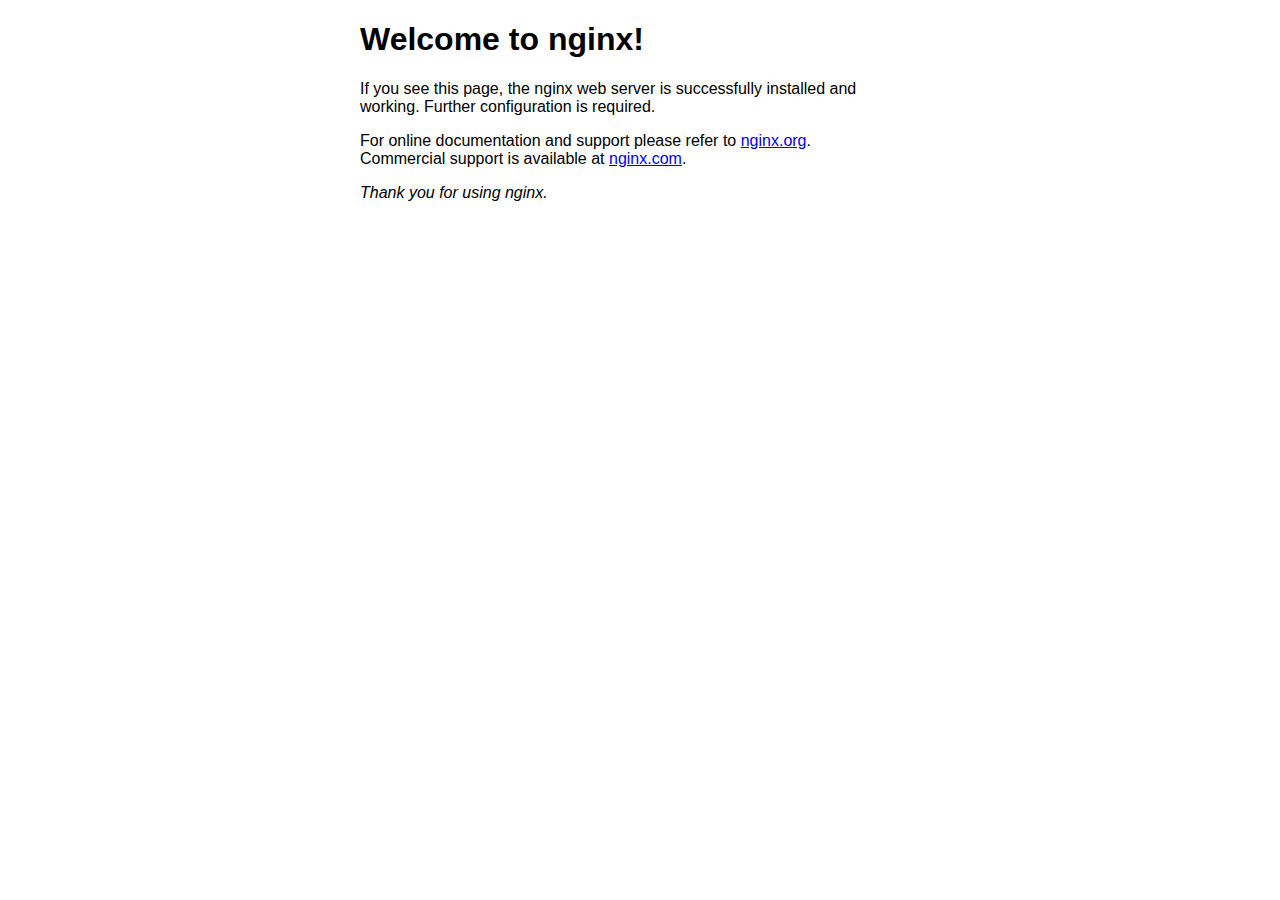
<file: index.html>
<!DOCTYPE html>
<html>
<head>
<title>Welcome to nginx!</title>
<style>
    body {
        width: 35em;
        margin: 0 auto;
        font-family: Tahoma, Verdana, Arial, sans-serif;
    }
</style>
</head>
<body>
<h1>Welcome to nginx!</h1>
<p>If you see this page, the nginx web server is successfully installed and
working. Further configuration is required.</p>

<p>For online documentation and support please refer to
<a href="http://nginx.org/">nginx.org</a>.<br/>
Commercial support is available at
<a href="http://nginx.com/">nginx.com</a>.</p>

<p><em>Thank you for using nginx.</em></p>
</body>
</html>
</file>
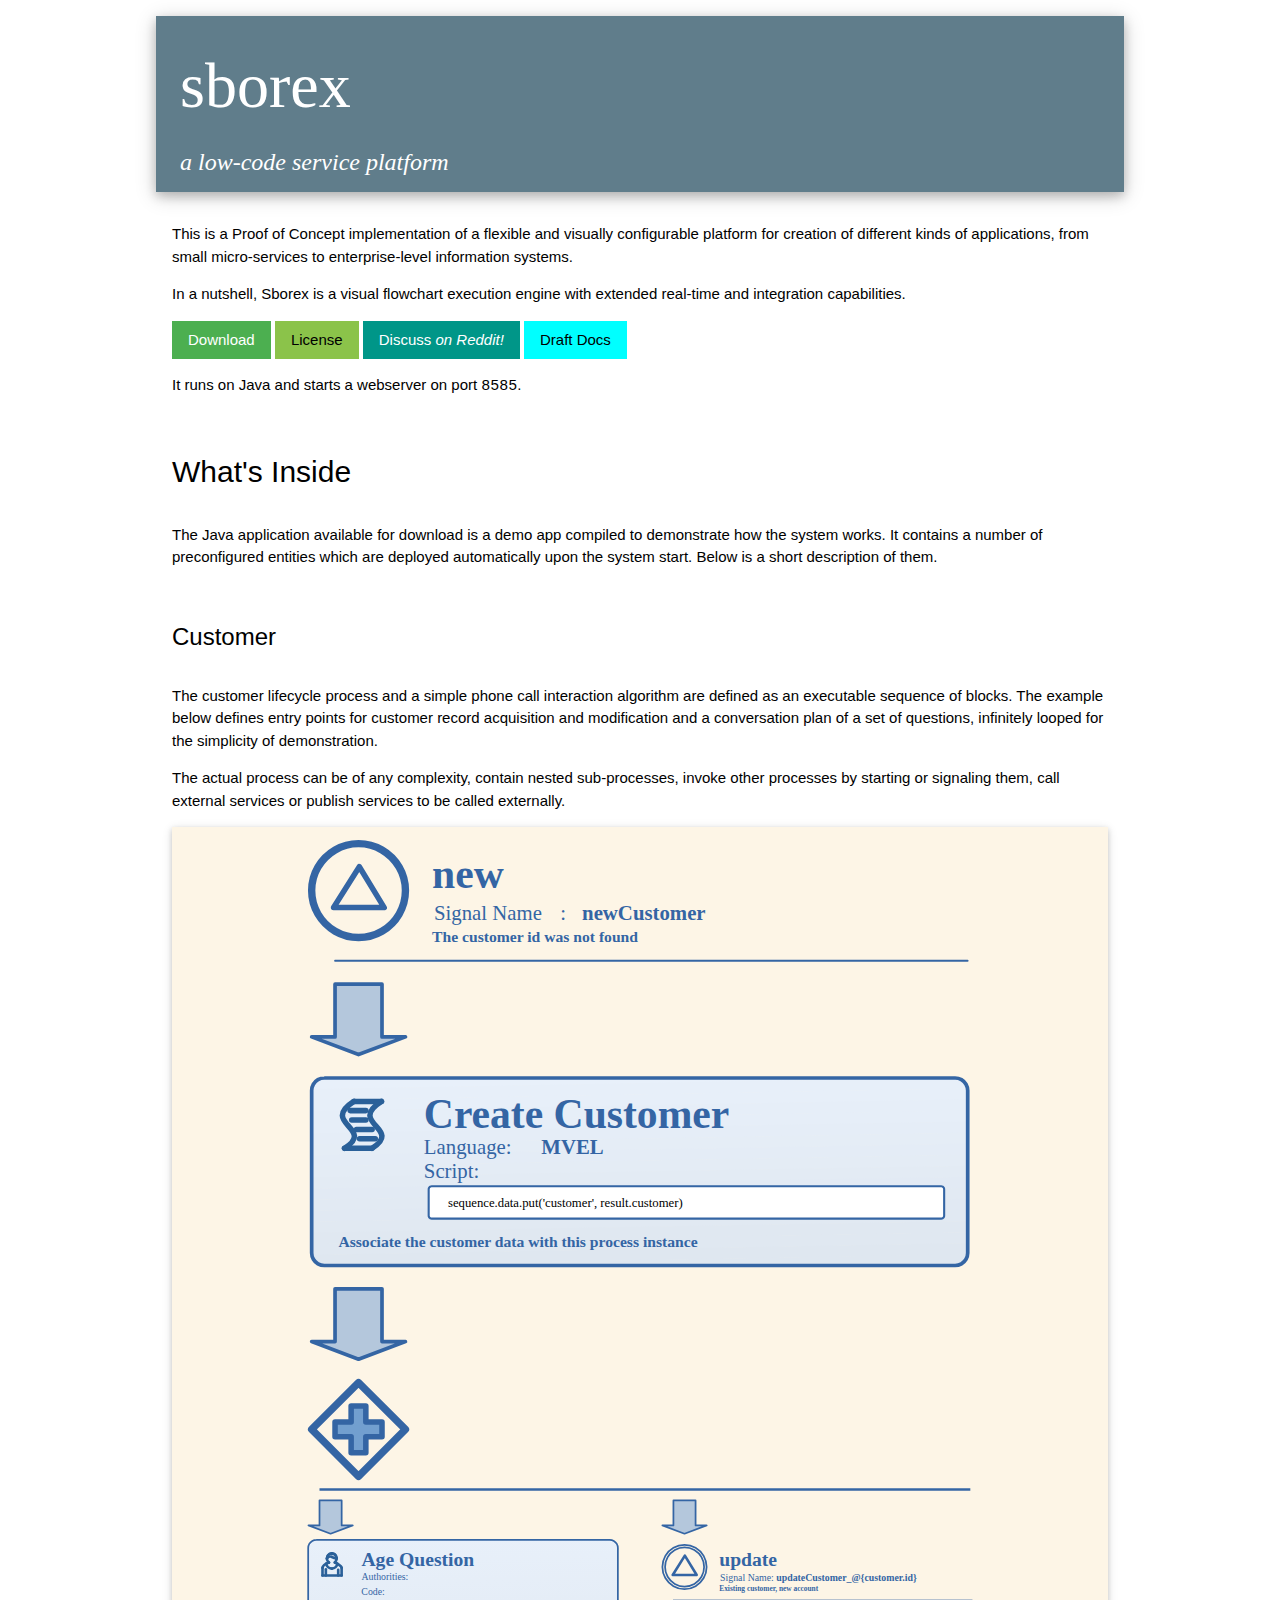
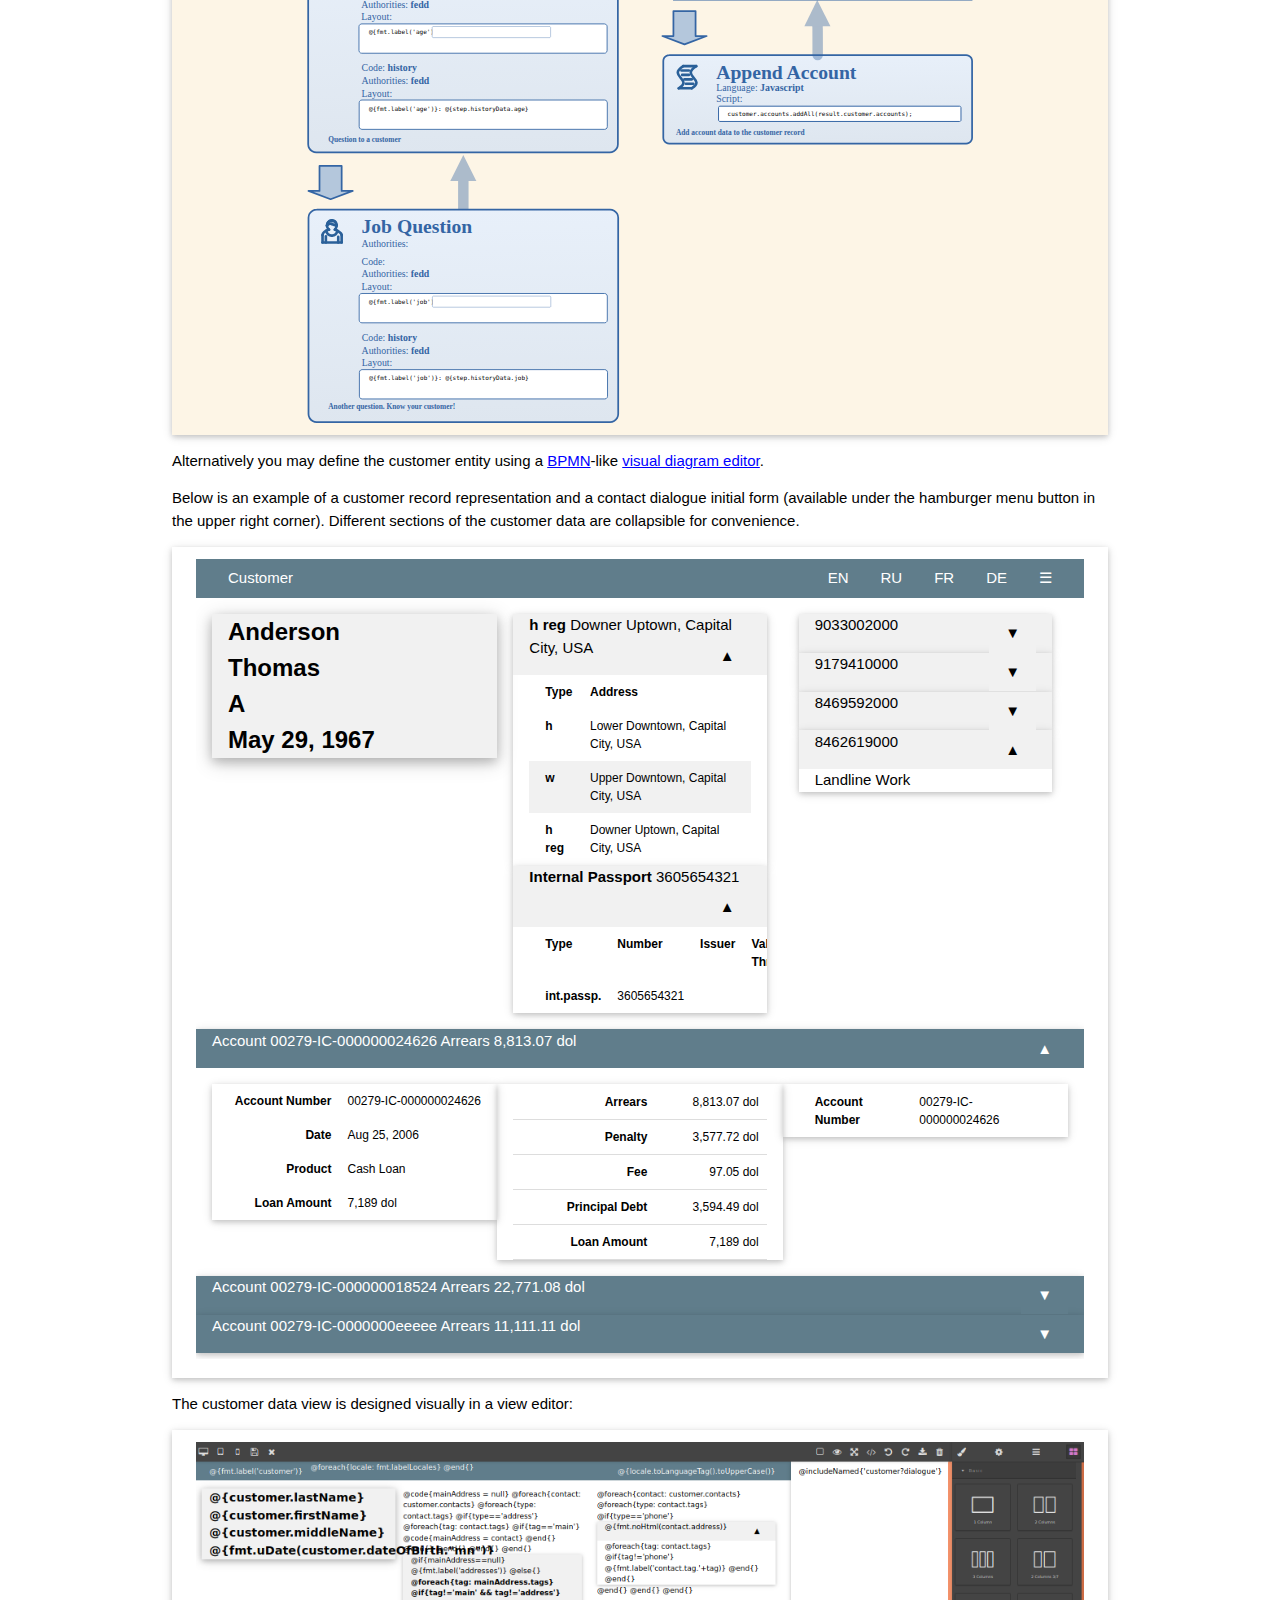
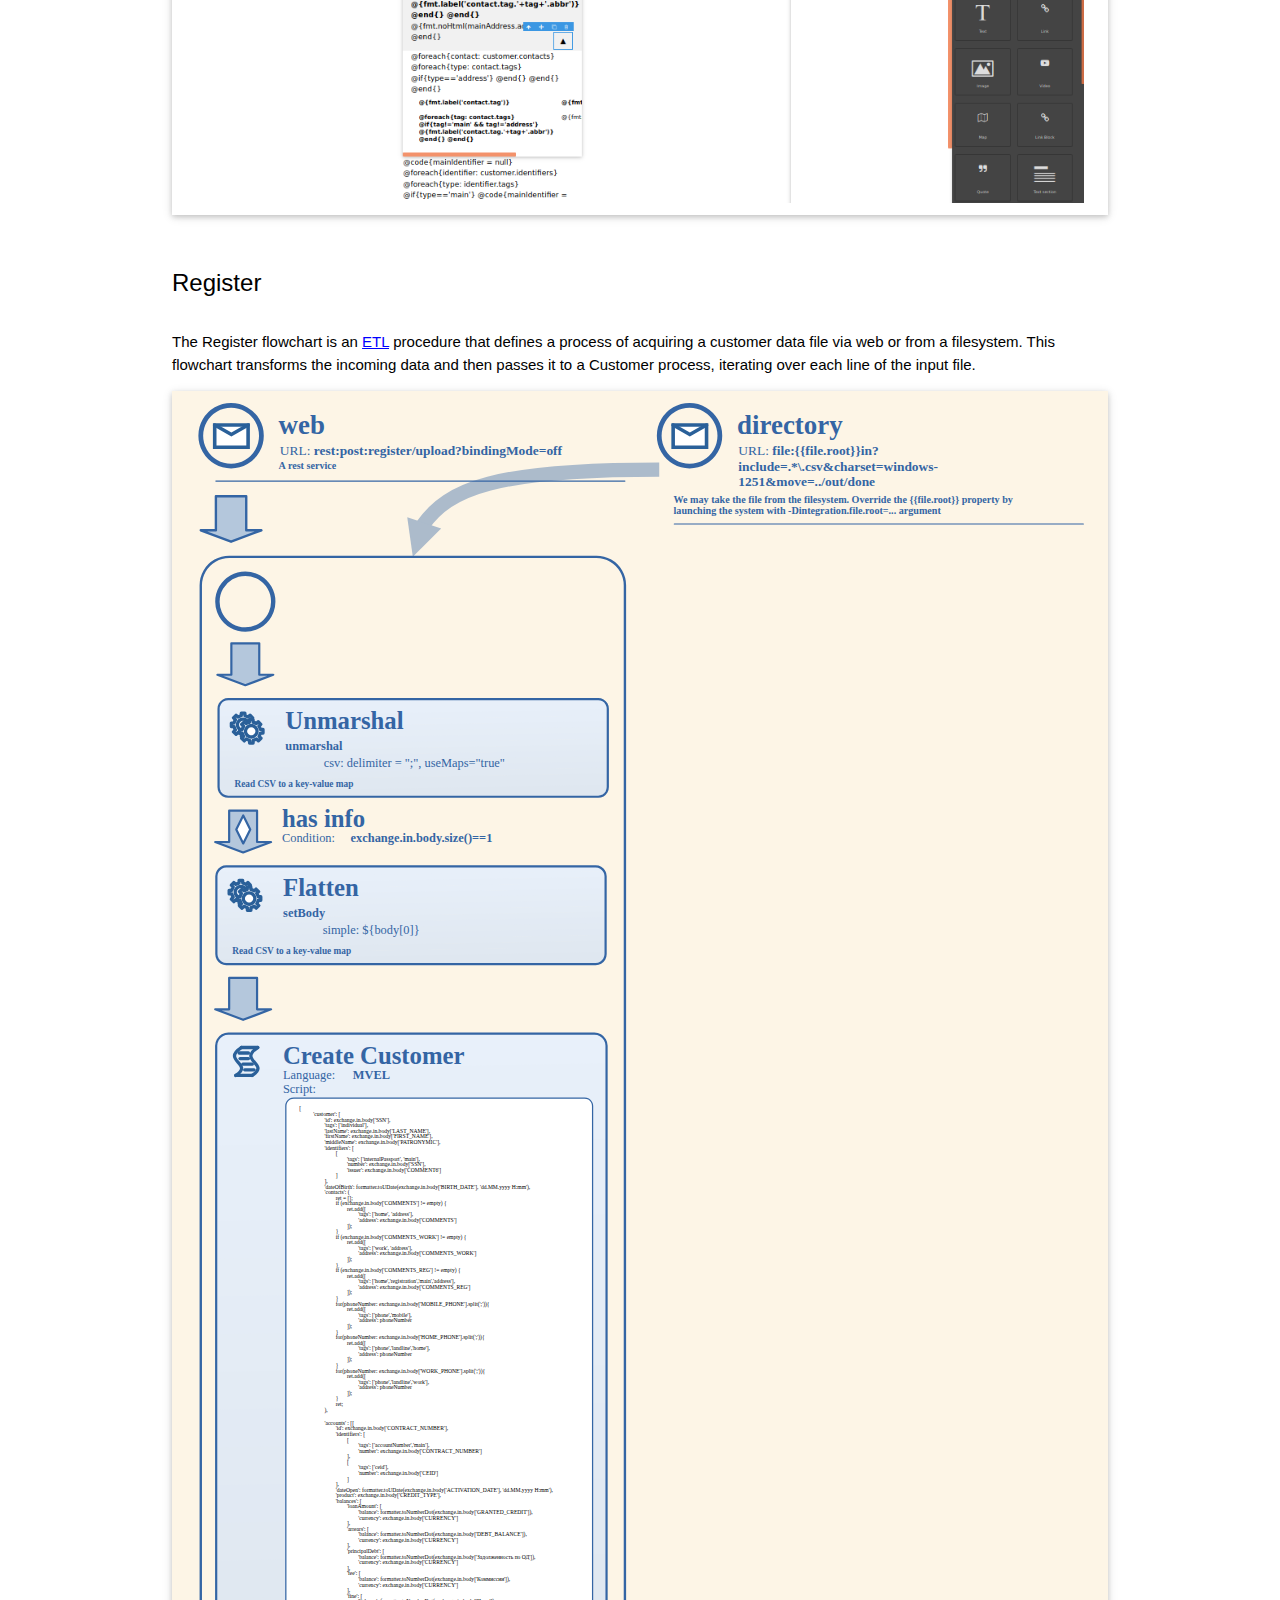
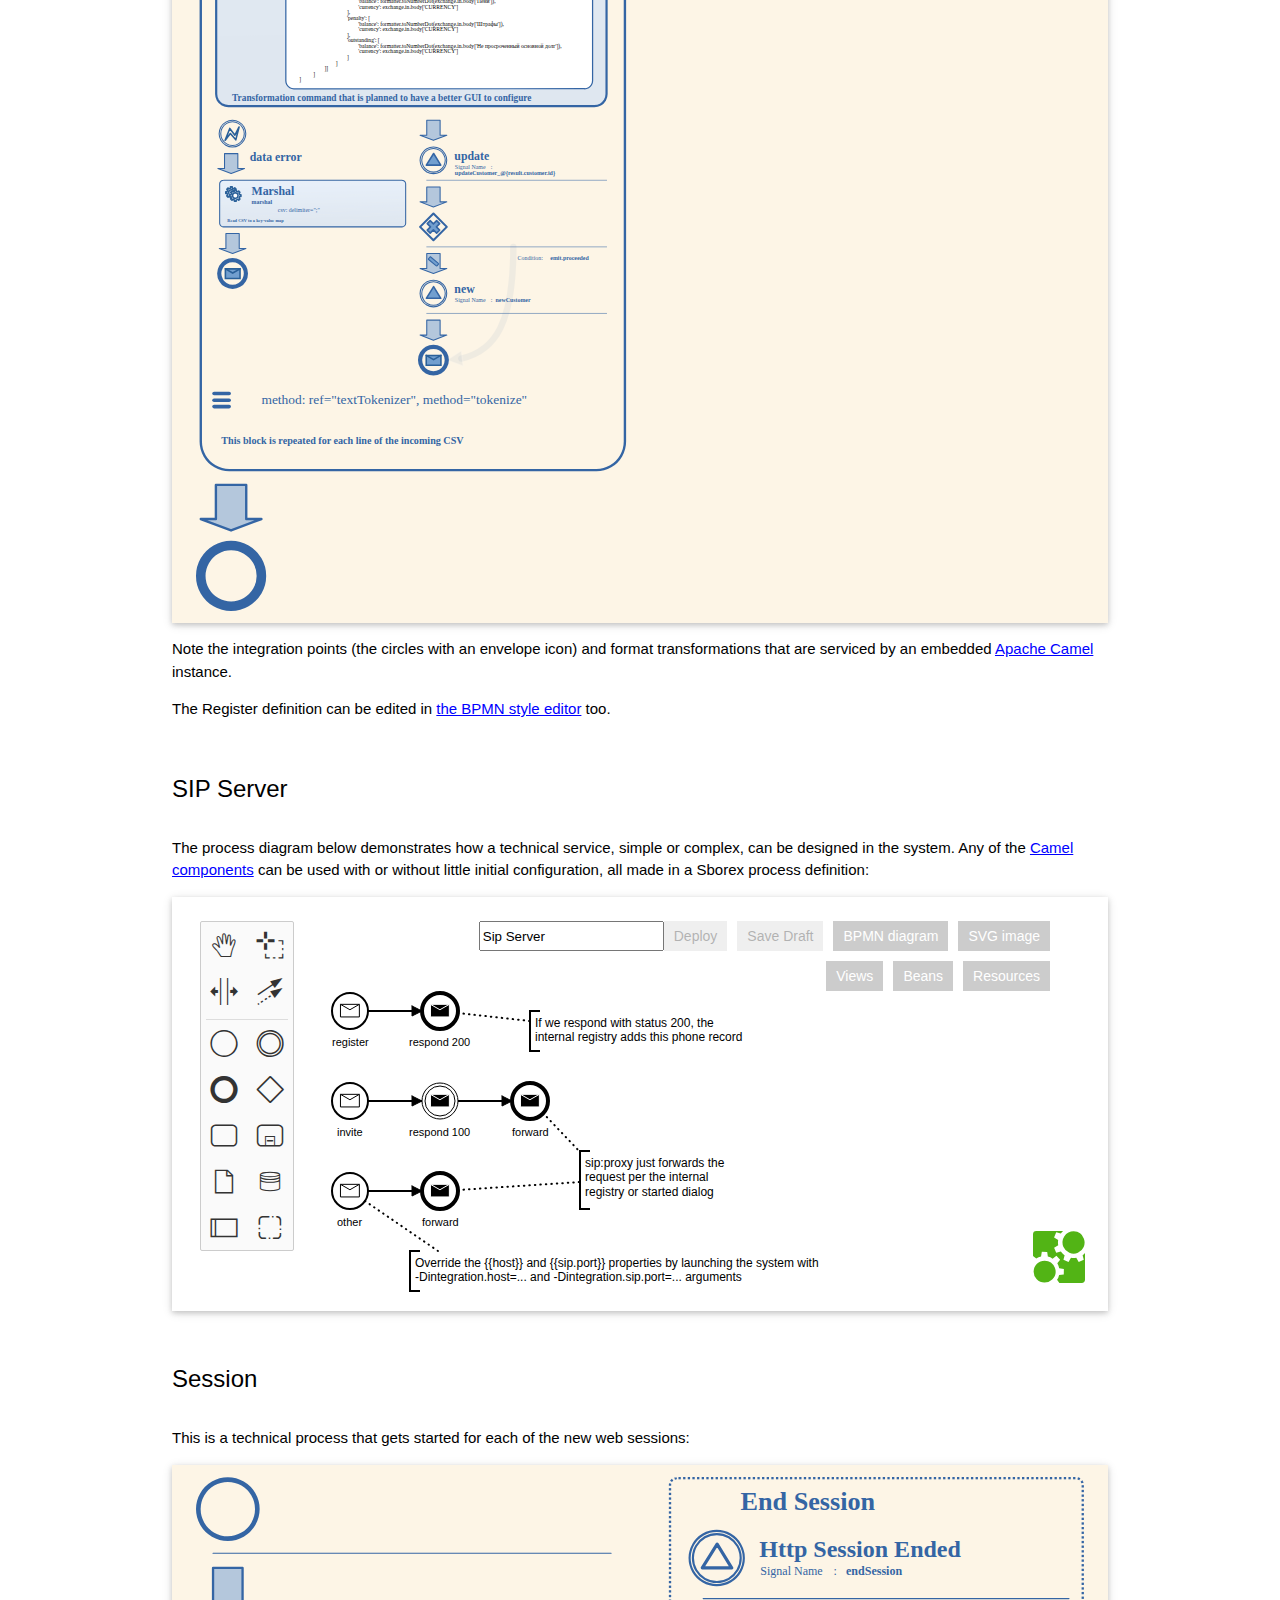
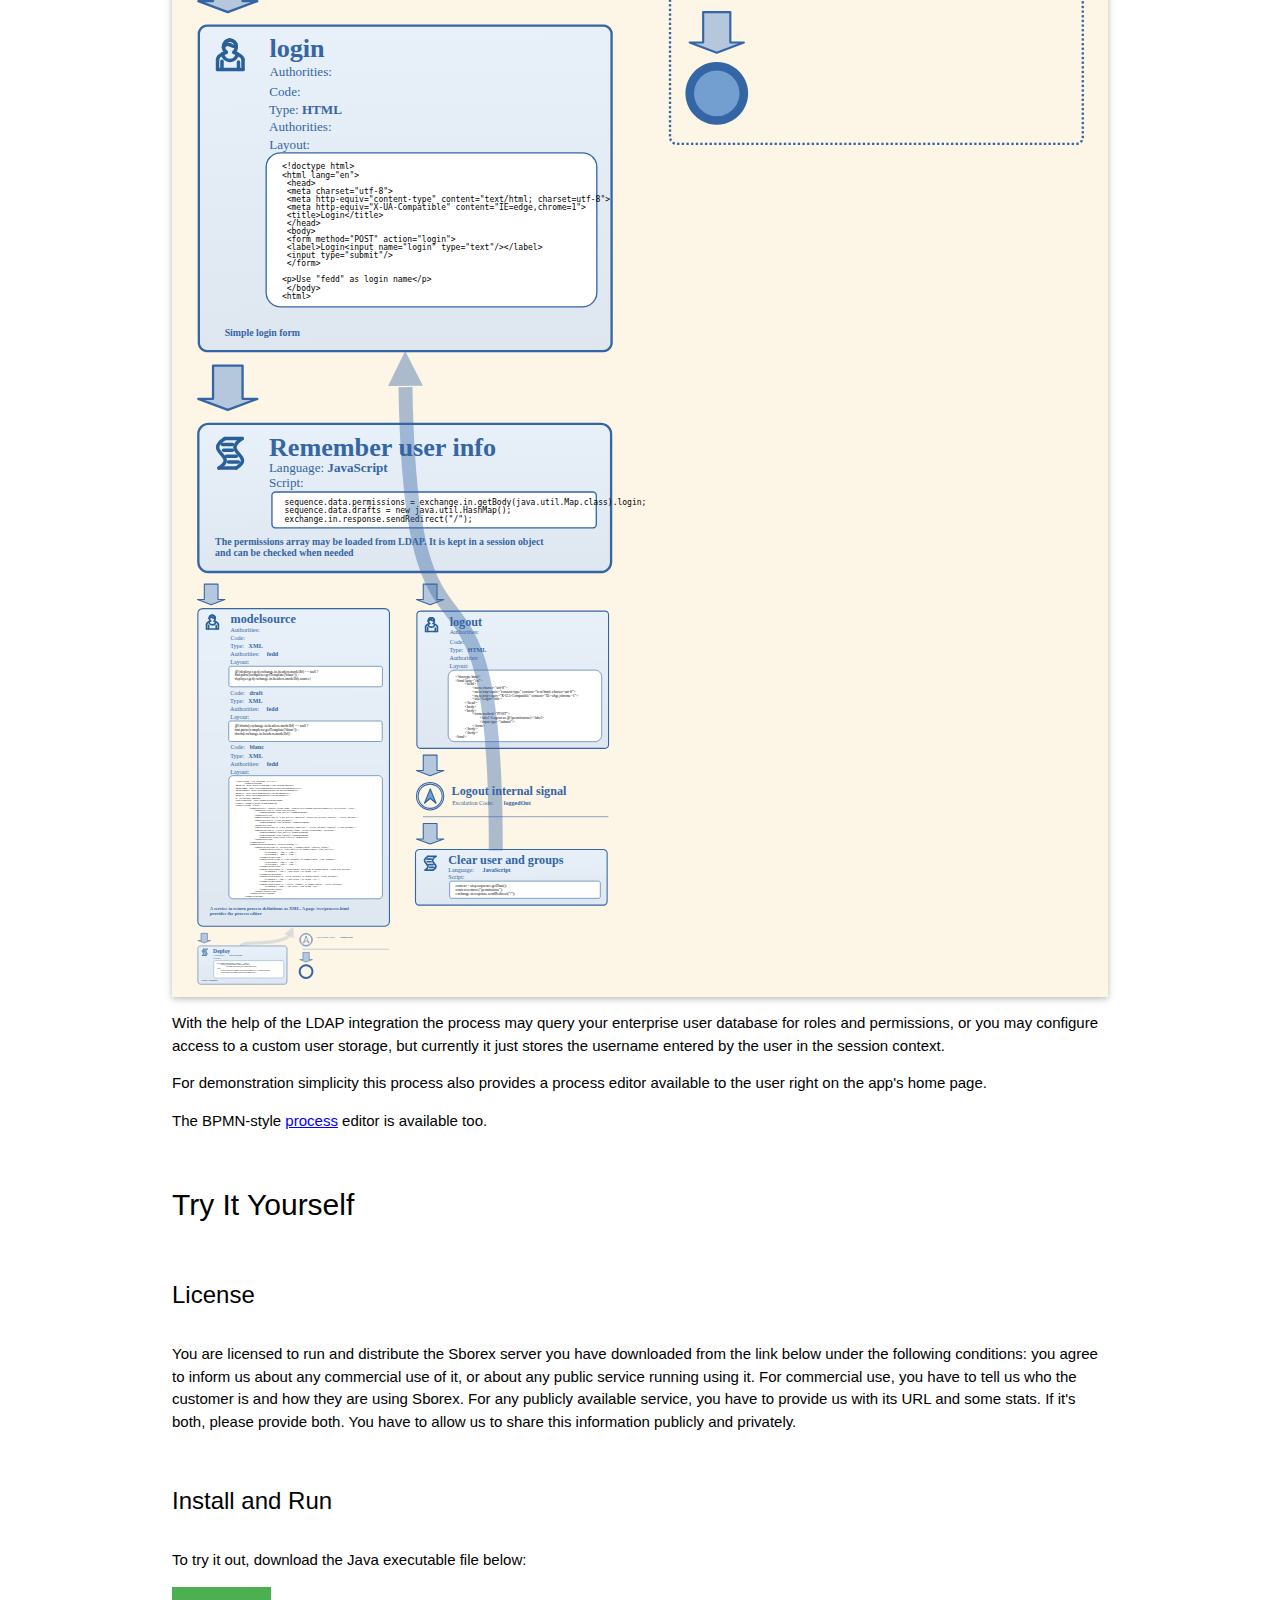
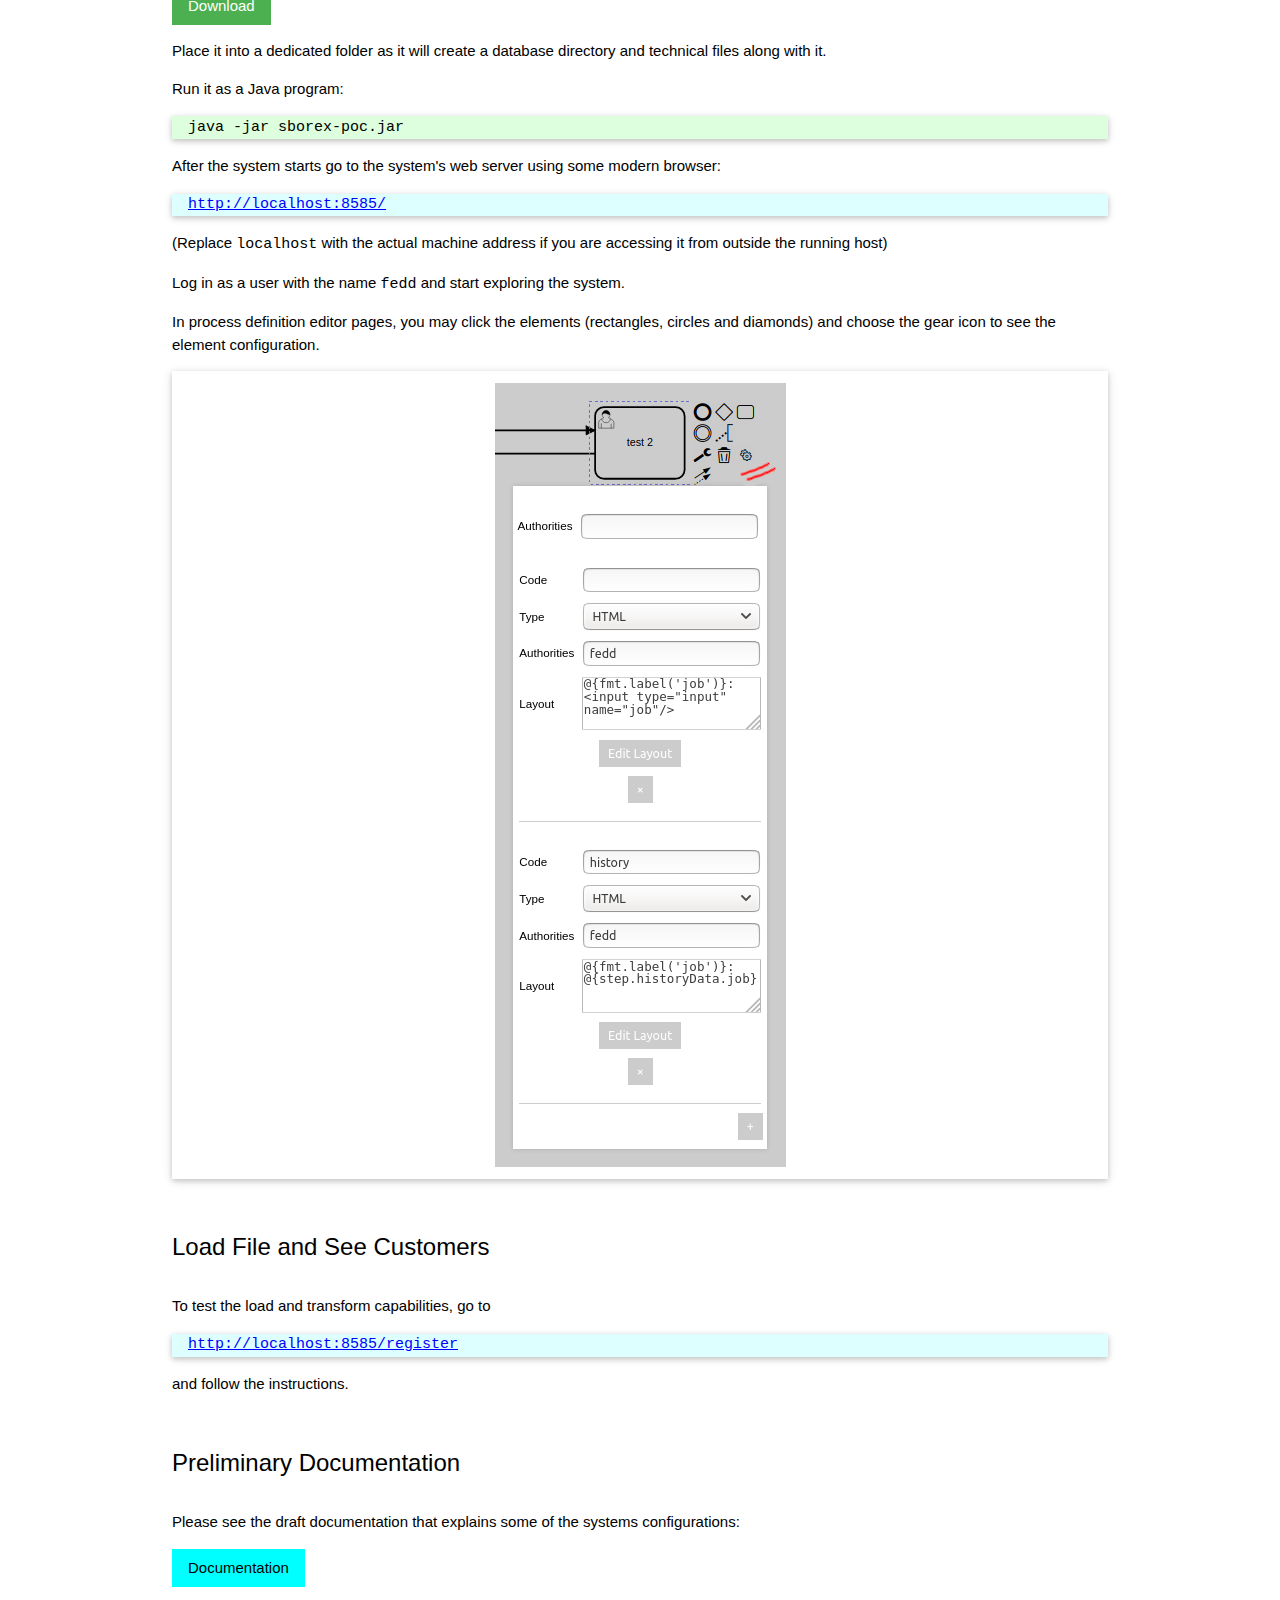
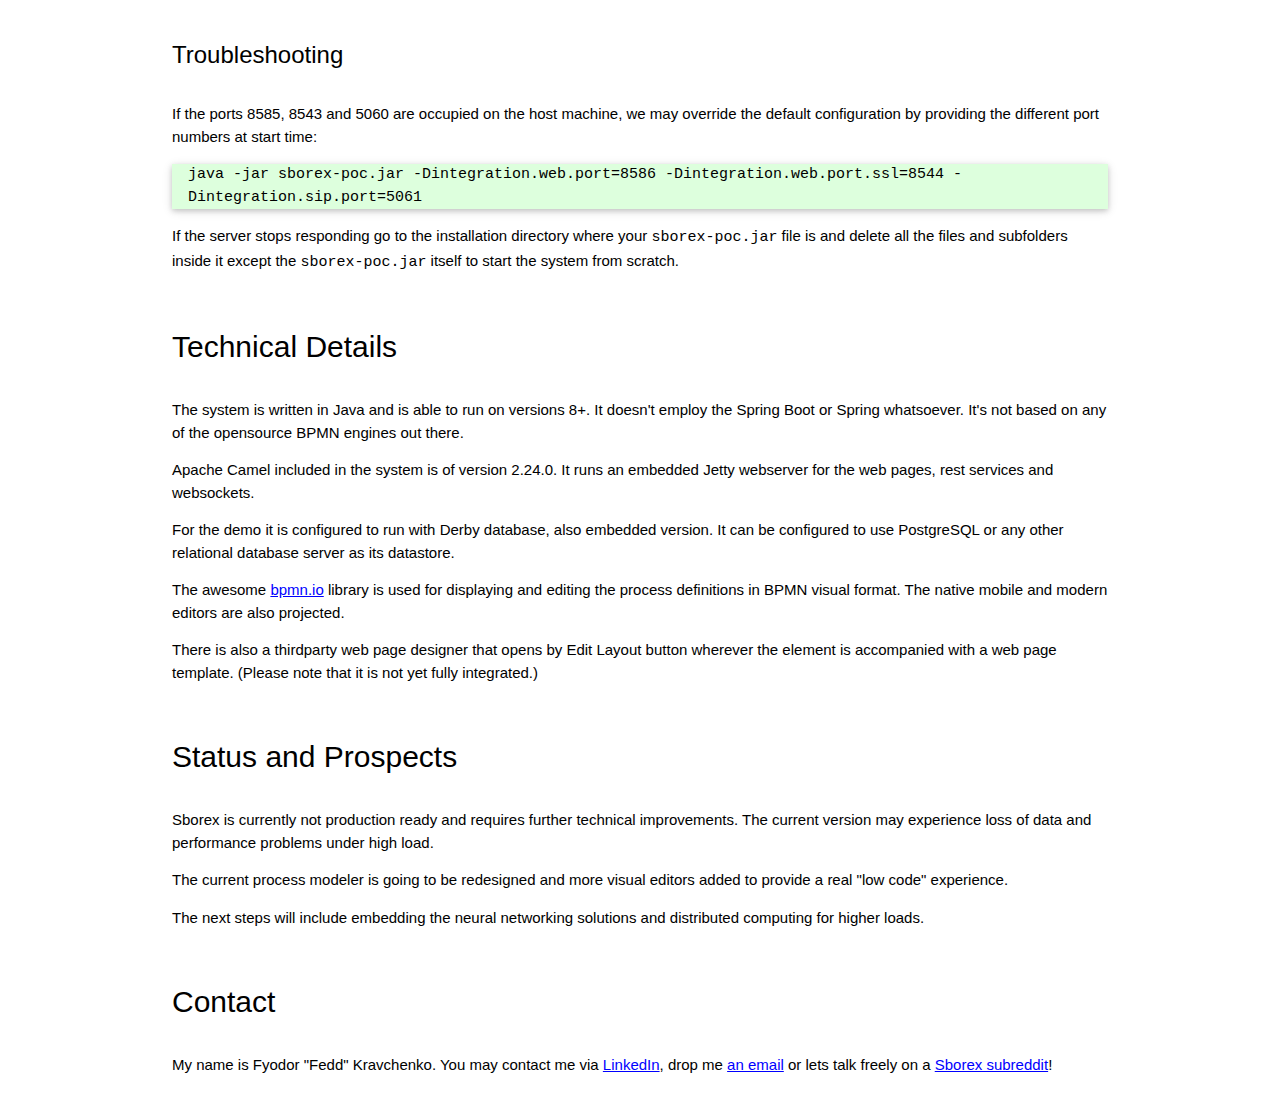
<file: poc/index.html>
<!DOCTYPE html>
<!--
To change this license header, choose License Headers in Project Properties.
To change this template file, choose Tools | Templates
and open the template in the editor.
-->
<html>
    <head>
        <title>
            sborex -- a low-code service platform
        </title>
        <meta charset="UTF-8">
        <meta name="viewport" content="width=device-width, initial-scale=1.0">
        <link href="w3.css" rel="stylesheet" type="text/css"/>
        <style>
            h2,
            h2,
            h3,
            h4,
            h5 {
                margin-top: 50px;
                margin-bottom: 30px
            }    

            a {color: blue}
        </style>
    </head>
    <body>
        <div class="w3-container" style="max-width: 1000px; margin: auto">
            <div class="w3-card-4 w3-panel w3-blue-gray w3-padding-large">
                <h1 class="w3-serif w3-jumbo">sborex</h1>
                <i class="w3-serif w3-xlarge">
                    a low-code service platform
                </i>
            </div>

            <div class="w3-panel">
                <p>
                    This is a Proof of Concept implementation of a flexible and visually configurable platform for creation of different 
                    kinds of applications, from small micro-services to enterprise-level information systems.
                </p>
                <p>
                    In a nutshell, Sborex is a visual flowchart 
                    execution engine with extended real-time and integration capabilities.
                </p>

                <a class="w3-button w3-green" href="sborex-poc.jar">Download</a>
                <a class="w3-button w3-light-green" href="#license">License</a>
                <a class="w3-button w3-teal" href="https://www.reddit.com/r/sborex/">Discuss <i>on Reddit!</i></a>
                <a class="w3-button w3-aqua" href="doc/">Draft Docs</a>

                <p>
                    It runs on Java and starts a webserver on port <span style="font-family: monospace">8585</span>.
                </p>

                <h2>
                    What's Inside
                </h2>
                <p>
                    The Java application available for download is a demo app compiled to demonstrate how the system works. 
                    It contains a number
                    of preconfigured entities which are deployed automatically upon the system start. 
                    Below is a short description of them.
                </p>

                <h3>
                    Customer
                </h3>
                <p>
                    The customer lifecycle process and a simple phone call interaction algorithm
                    are defined as an executable sequence of blocks. The example below 
                    defines entry points for customer record acquisition and modification and a 
                    conversation plan of a set of questions, infinitely looped for the simplicity of demonstration.
                </p>

                <p>
                    The actual process can be of any complexity, contain nested sub-processes, invoke 
                    other processes by starting or signaling them, call external services or publish 
                    services to be called externally.
                    
                </p>


                <p class="w3-card w3-sand w3-padding-large w3-center">
                    <img src="customer.svg" alt="Customer process" style="width: 75%"/>
                </p>

                <p>
                    Alternatively you may define the customer entity using a 
                    <a href="http://www.bpmn.org/" target="_blank">BPMN</a>-like
                    <a href="../res/process.html?taskId=modelsource&modelId=customer" target="_blank"> visual 
                        diagram editor</a>.
                </p>

                <p>                    
                    Below is an example of a customer record representation and a contact dialogue initial form (available 
                    under the hamburger menu button in the upper right corner). Different sections of the customer
                    data are collapsible for convenience.
                </p>
                <p class="w3-card w3-padding-large">
                    <iframe src="customer.html" width="100%" height="800" frameBorder="0">
			Customer View
		    </iframe>
                </p>

                <p>
                    The customer data view is designed visually in a view editor:
                </p>

                <p class="w3-card w3-padding-large">
                    <img src="view.png" alt="Customer Process Definition" style="width: 100%"/>
                </p>






                <h3>
                    Register
                </h3>
                <p>
                    The Register flowchart is an <a href="https://en.wikipedia.org/wiki/Extract,_transform,_load" target="_blank">ETL</a> 
                    procedure that defines a process of acquiring a customer data file via web or from a filesystem. This flowchart 
                    transforms the incoming data and then passes it to a Customer process, iterating over each line of the input file.
                </p>
                <p class="w3-card w3-sand w3-padding-large w3-center">
                    <img src="register.svg" alt="Customer process" style="width: 100%"/>
                </p>
                <p>
                    Note the integration points (the circles with an envelope icon) and format transformations that 
                    are serviced by an embedded 
                    <a href="https://camel.apache.org/" target="_blank">Apache Camel</a> instance.
                </p>
                <p>
                    The Register definition can be edited in 
                    <a href="../res/process.html?taskId=modelsource&modelId=register" target="_blank">the BPMN style editor</a>
                    too.
                </p>

                <h3>
                    SIP Server
                </h3>
                <p>
                    The process diagram below demonstrates how a technical service, simple or complex, can be designed in the system. Any of the 
                    <a href="https://camel.apache.org/components/latest/">Camel components</a> can be used with or without 
                    little initial configuration, all made in a Sborex process definition:
                </p>
                <p class="w3-card w3-padding-small">
                    <iframe src="../res/process_neat.html?taskId=modelsource&modelId=sipserver" width="100%" height="400" frameBorder="0">
			SIP Server Process Definition Editor
		    </iframe>
                </p>

                <h3>
                    Session
                </h3>
                <p>
                    This is a technical process that gets started for each of the new web sessions:
                </p>
                <p class="w3-card w3-sand w3-padding-large w3-center">
                    <img src="session.svg" alt="Customer process" style="width: 100%"/>
                </p>
                <p>
                    With the help of the LDAP integration the process 
                    may query your enterprise user database for roles and permissions, or you may configure access to a custom 
                    user storage, but currently it just stores the username entered by the user in the session context.
                </p>
                <p>
                    For demonstration simplicity this process
                    also provides a process editor available to the user right on the app's home page.
                </p>
                <p>
                    The BPMN-style <a href="../res/process.html?taskId=modelsource&modelId=session" target="_blank">process</a>
                    editor is available too.
                </p>
                


                <h2>
                    Try It Yourself
                </h2>
                <h3>
                    <a id="license"></a>License
                </h3>
                <p>
                    You are licensed to run and distribute the Sborex server you have downloaded from the 
                    link below under the following conditions: you agree to inform us about
                    any commercial use of it, or about any public service running using it. For commercial use,
                    you have to tell us who the customer is and how they are using Sborex. For any publicly available service,
                    you have to provide us with its URL and some stats. If it's both, please provide both. You have to allow us to share
                    this information publicly and privately.          
                </p>
                <h3>
                    Install and Run
                </h3>
                <p>
                    To try it out, download the Java executable file below:
                </p>
                <a class="w3-button w3-green" href="sborex-poc.jar">Download</a>
                <p>
                    Place it into a dedicated folder as it will create a database directory and technical files along with it.
                </p>
                <p>
                    Run it as a Java program:
                </p>
                <p class="w3-card w3-panel w3-pale-green" style="font-family: monospace">
                    java -jar sborex-poc.jar
                </p>
                <p>
                    After the system starts go to the system's web server using some modern browser:
                </p>
                <p class="w3-card w3-panel w3-pale-blue" style="font-family: monospace">
                    <a href="http://localhost:8585/">http://localhost:8585/</a>
                </p>
                <p>
                    (Replace <span style="font-family: monospace">localhost</span> with the actual machine address if you are accessing 
                    it from outside the running host)
                </p>
                <p>
                    Log in as a user with the name <span style="font-family: monospace">fedd</span> and start exploring the system.
                </p>
                <p>
                    In process definition editor pages, you may click the elements (rectangles, circles and diamonds) 
                    and choose the gear icon to see the element configuration.
                </p>
                <p class="w3-card w3-padding-large w3-center">
                    <img src="edit.png" alt="Customer Process Definition"/>
                </p>
                <h3>
                    Load File and See Customers
                </h3>
                <p>
                    To test the load and transform capabilities, go to 
                </p>
                <p class="w3-card w3-panel w3-pale-blue" style="font-family: monospace">
                    <a href="http://localhost:8585/register">http://localhost:8585/register</a>
                </p>
                <p>
                    and follow the instructions. 
                </p>
                
                <h3>
                    Preliminary Documentation
                </h3>
                <p>
                    Please see the draft documentation that explains some of the 
                    systems configurations:
                </p>
                
                <a class="w3-button w3-aqua" href="doc/">Documentation</a>
                

                <h3>
                    Troubleshooting
                </h3>
                <p>
                    If the ports 8585, 8543 and 5060 are occupied on the host machine, we may override the default 
                    configuration by providing the different port numbers at start time:
                </p>
                <p class="w3-card w3-panel w3-pale-green" style="font-family: monospace">
                    java -jar sborex-poc.jar -Dintegration.web.port=8586 -Dintegration.web.port.ssl=8544 -Dintegration.sip.port=5061
                </p>
                <p>
                    If the server stops responding go to the installation directory where your 
                    <span style="font-family: monospace">sborex-poc.jar</span> file is and delete all the files 
                    and subfolders inside it except the <span style="font-family: monospace">sborex-poc.jar</span> itself
                    to start the system from scratch.
                </p>

                <h2>
                    Technical Details
                </h2>
                <p>
                    The system is written in Java and is able to run on versions 8+. It doesn't employ the  Spring Boot or Spring whatsoever. 
                    It's not based on any of the opensource BPMN engines out there.
                </p>
                <p>
                    Apache Camel included in the system is of version 2.24.0. It runs an embedded Jetty webserver 
                    for the web pages, rest services and websockets.
                </p>
                <p>
                    For the demo it is configured to run with Derby database, also embedded version. It can be configured to use 
                    PostgreSQL or any other relational database server as its datastore.
                </p>
                <p>
                    The awesome <a href="https://bpmn.io/" target="_blank">bpmn.io</a> library is used for displaying and editing the process definitions
                    in BPMN visual format. The native mobile and modern editors are also projected.
                </p>
                <p>
                    There is also a thirdparty web page designer that opens by Edit Layout button wherever the element is accompanied with 
                    a web page template. (Please note that it is not yet fully integrated.)
                </p>

                <h2>
                    Status and Prospects
                </h2>
                <p>
                    Sborex is currently not production ready and requires further technical improvements. 
                    The current version may experience loss of data and performance problems under high load.
                </p>
                <p>
                    The current process modeler is going to be redesigned and more visual editors added to provide a 
                    real &quot;low code&quot; experience.
                </p>
                <p>
                    The next steps will include embedding the neural 
                    networking solutions and distributed computing for higher loads.
                </p>

                <h2>
                    Contact
                </h2>
                <p>
                    My name is Fyodor "Fedd" Kravchenko. You may contact me via <a href="https://www.linkedin.com/in/kfedd/">LinkedIn</a>, 
                    drop me <a href="mailto:info@sborex.com">an email</a> or lets talk freely on a 
                    <a href="https://www.reddit.com/r/sborex/">Sborex subreddit</a>!
                </p>

            </div>
        </div> 
    </body>
</html>
</file>
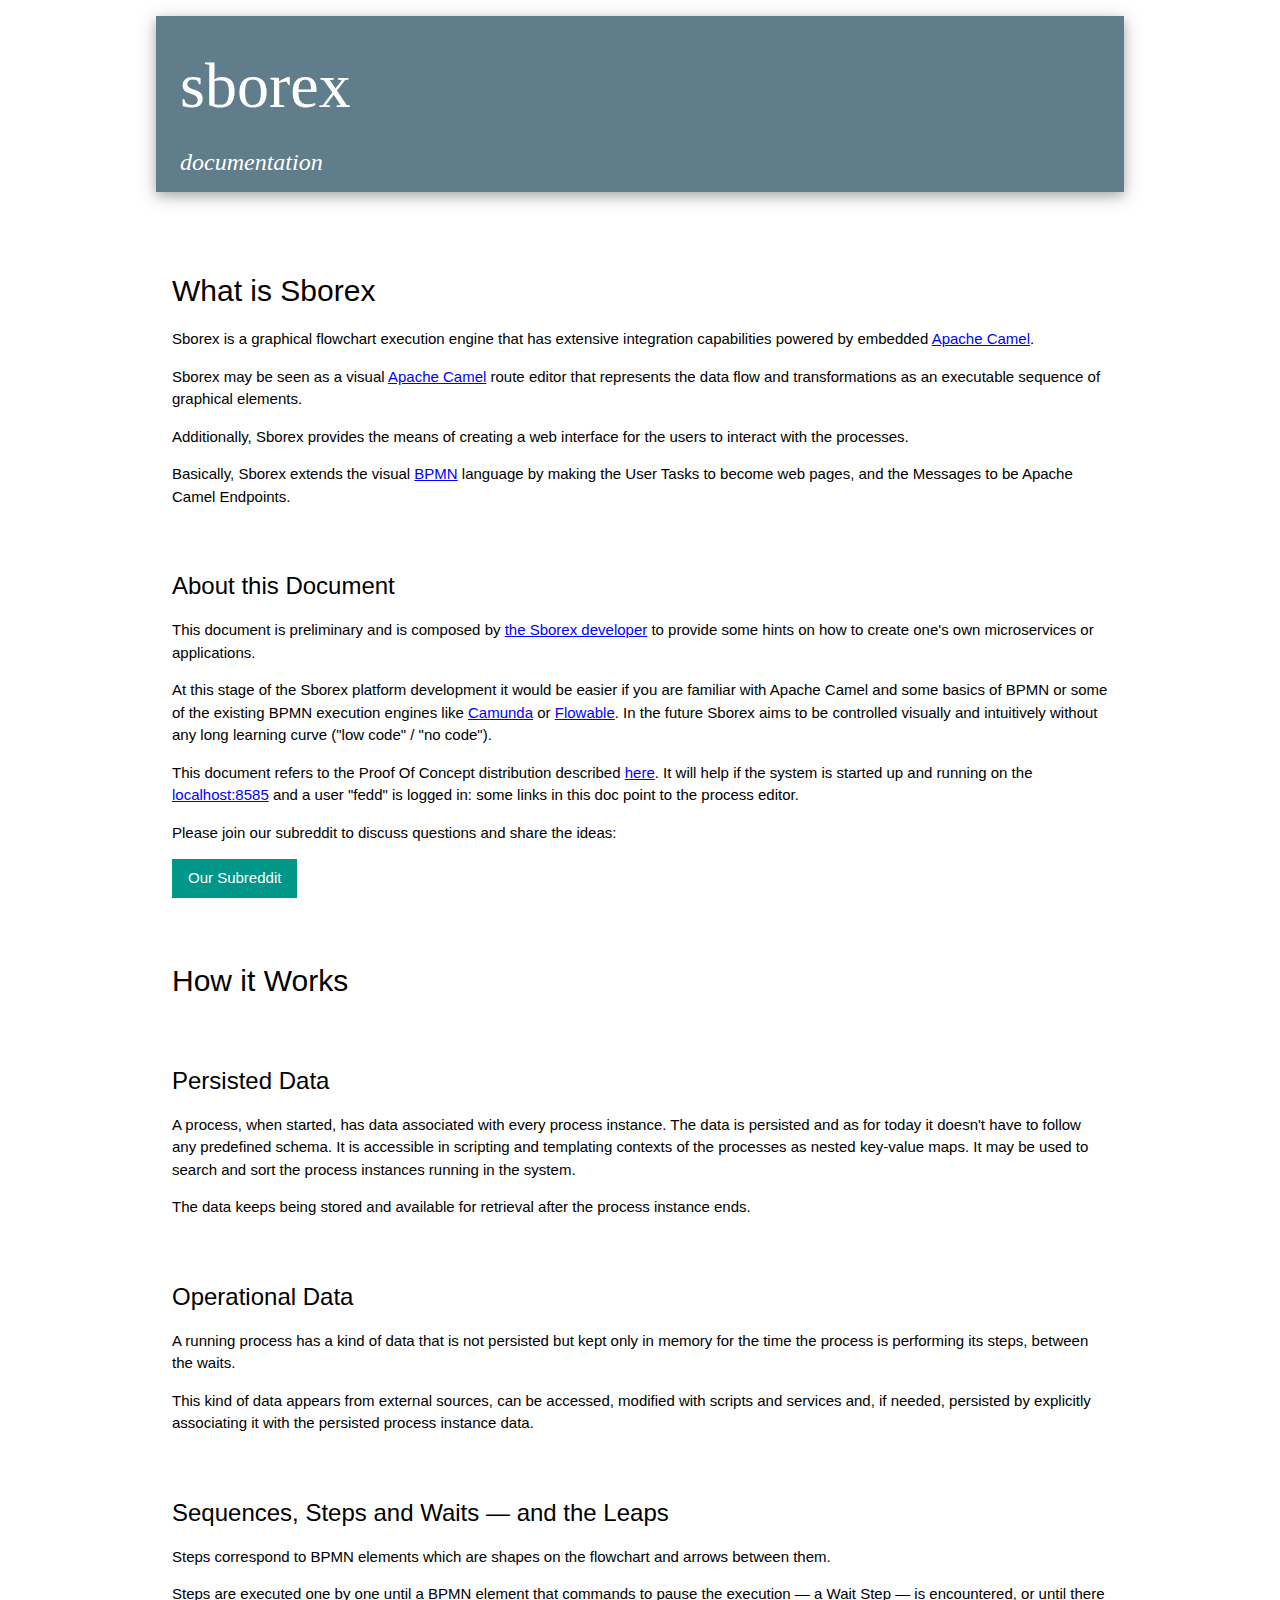
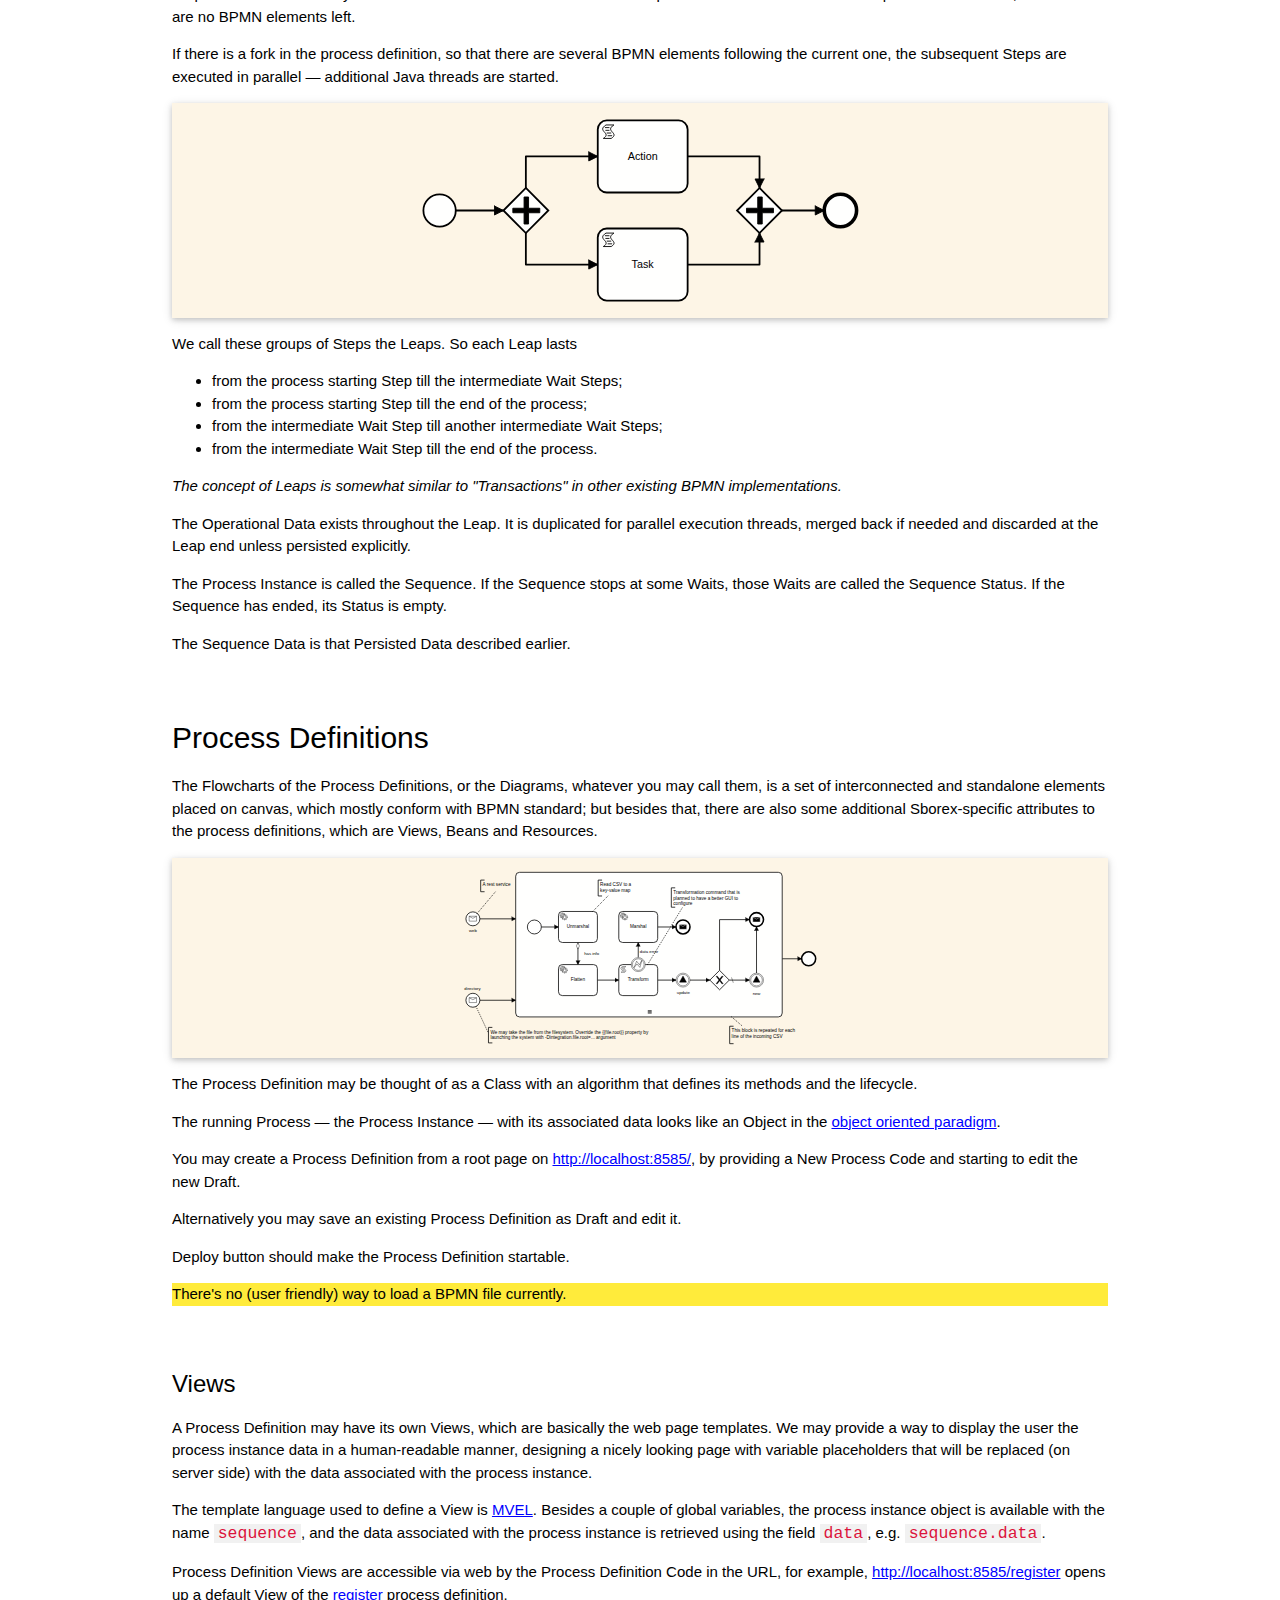
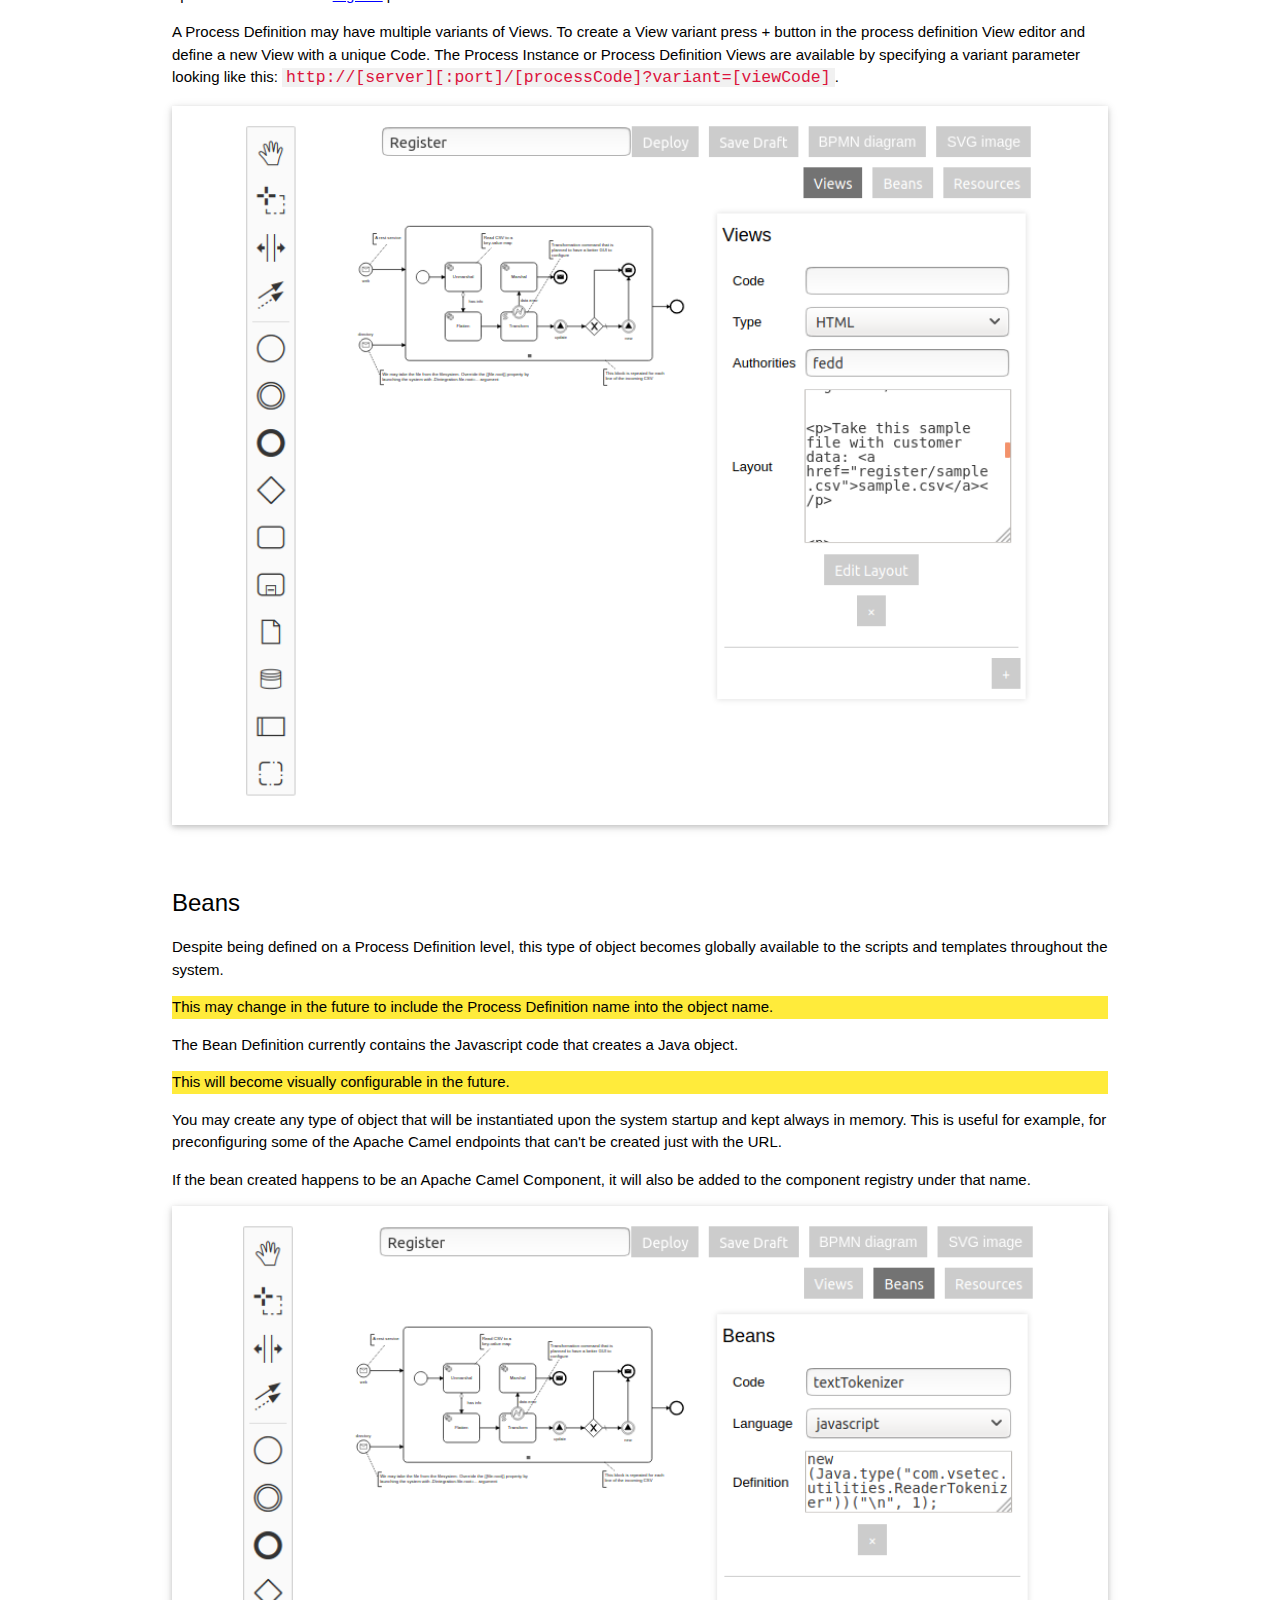
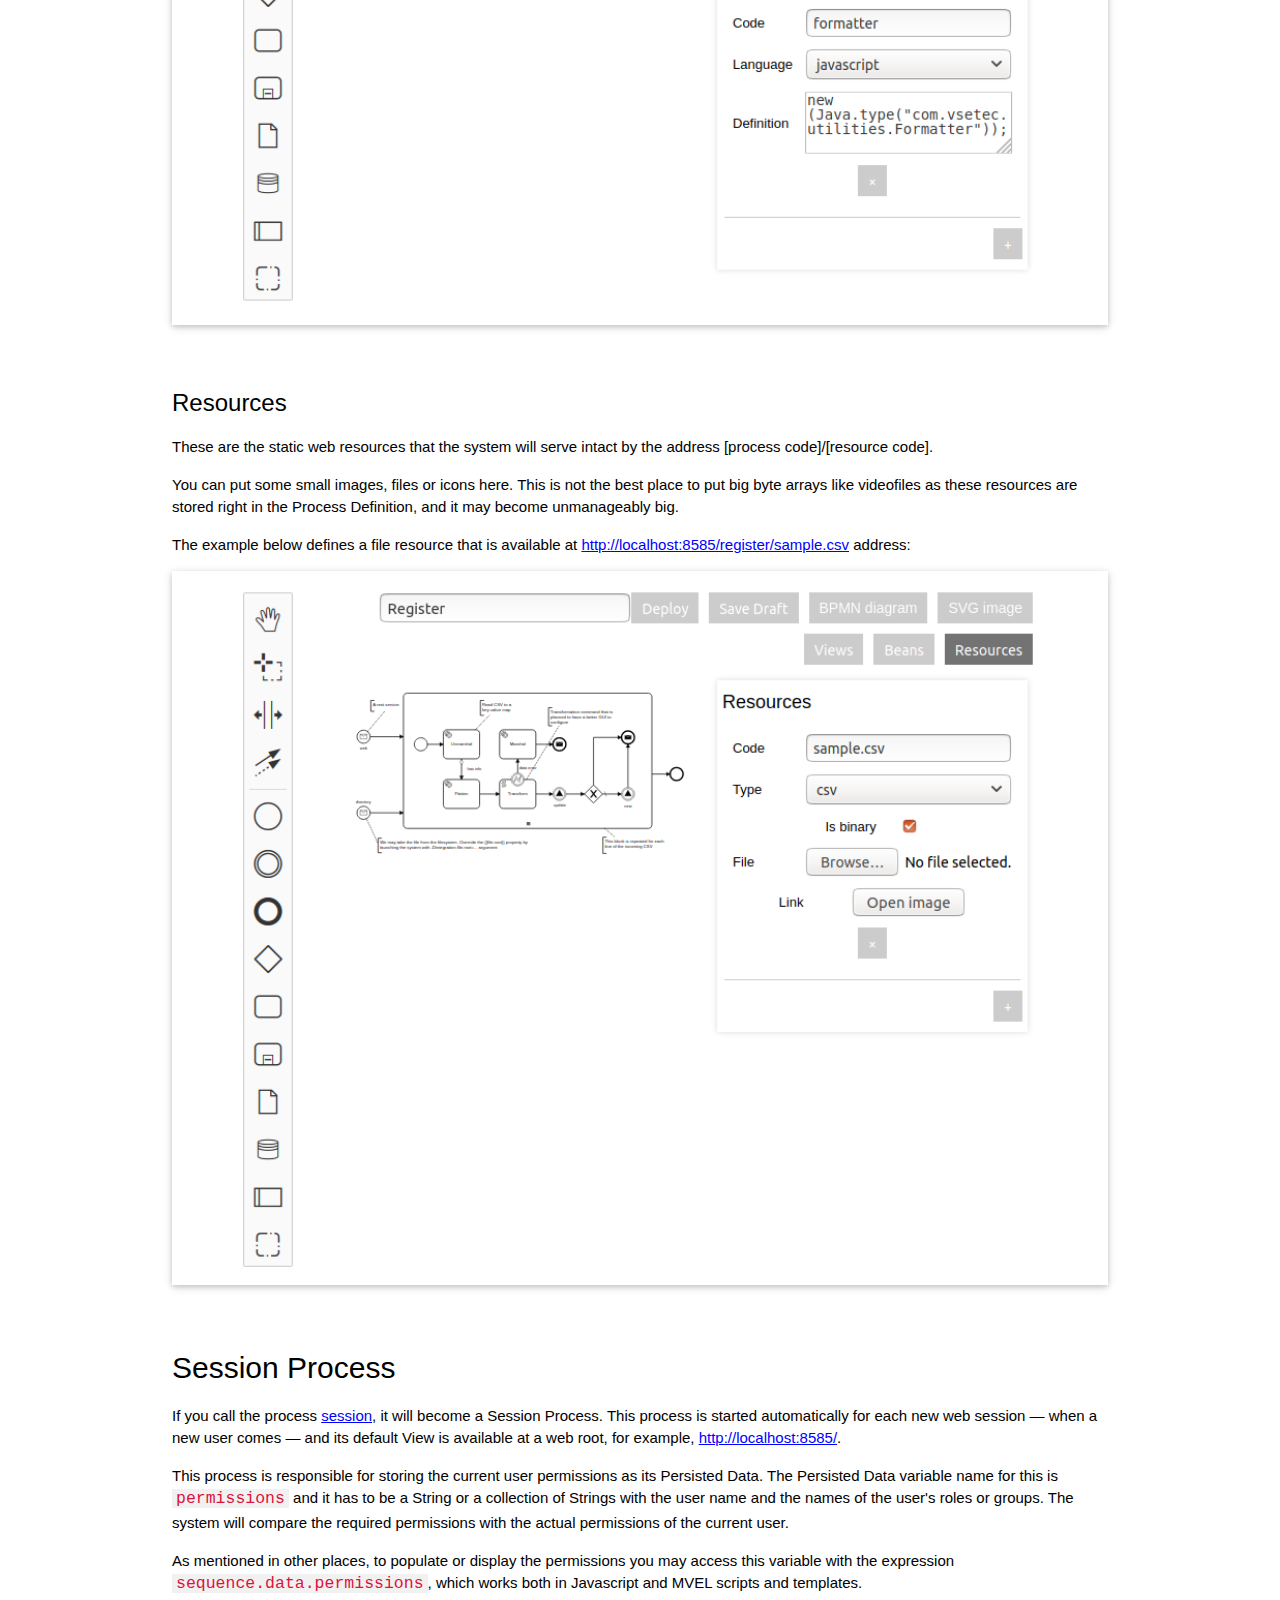
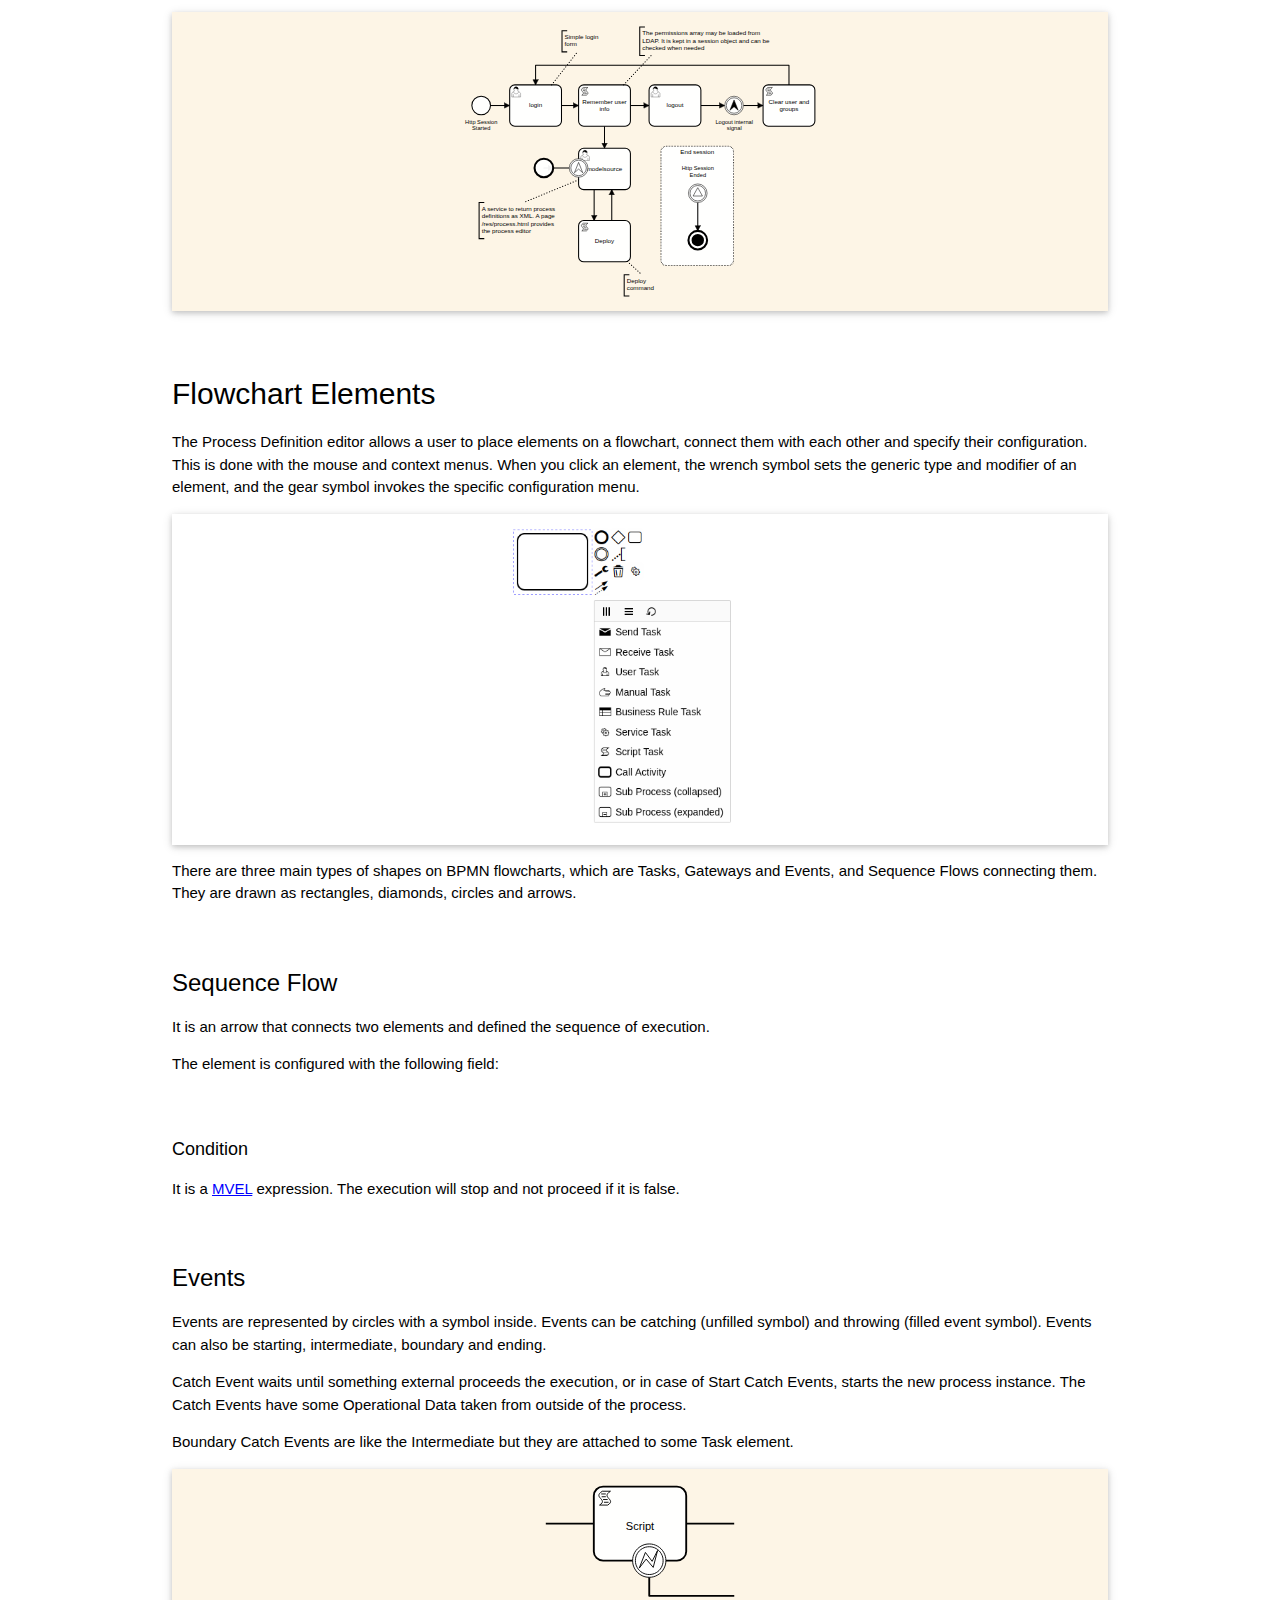
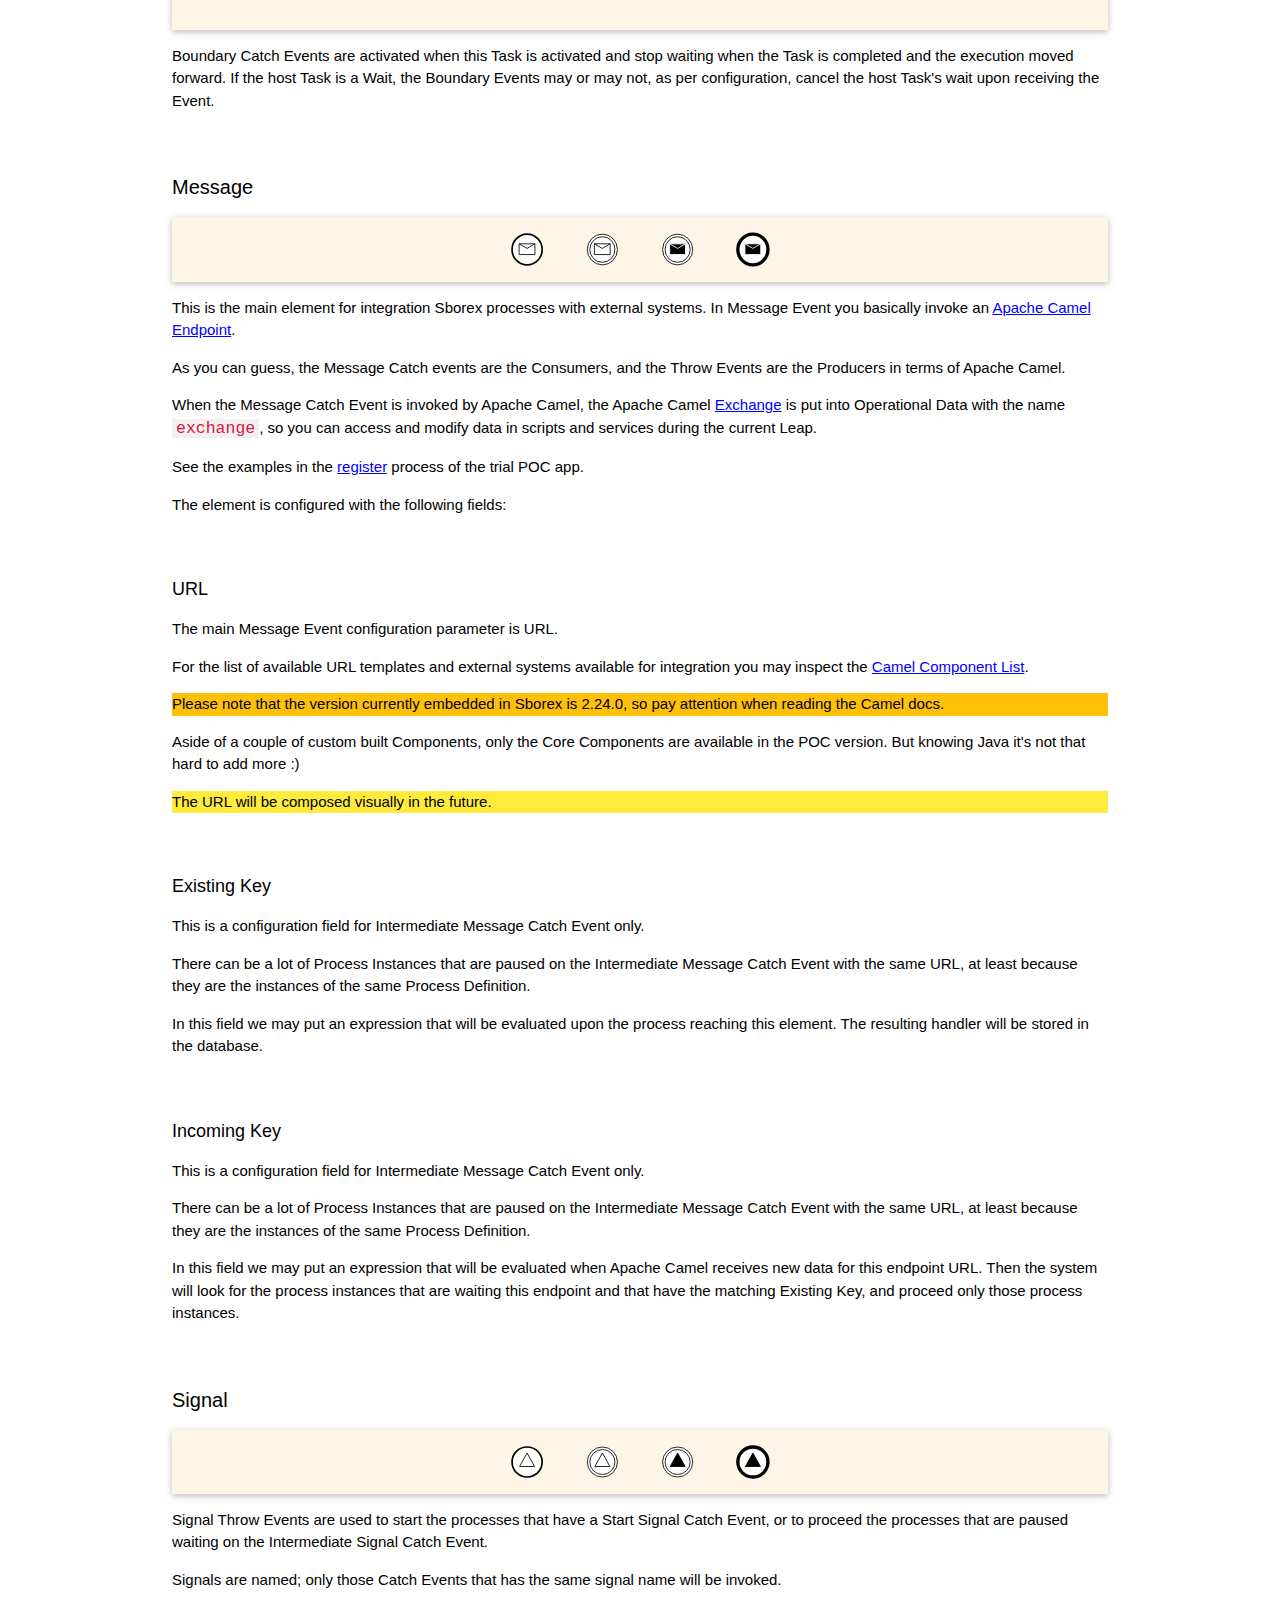
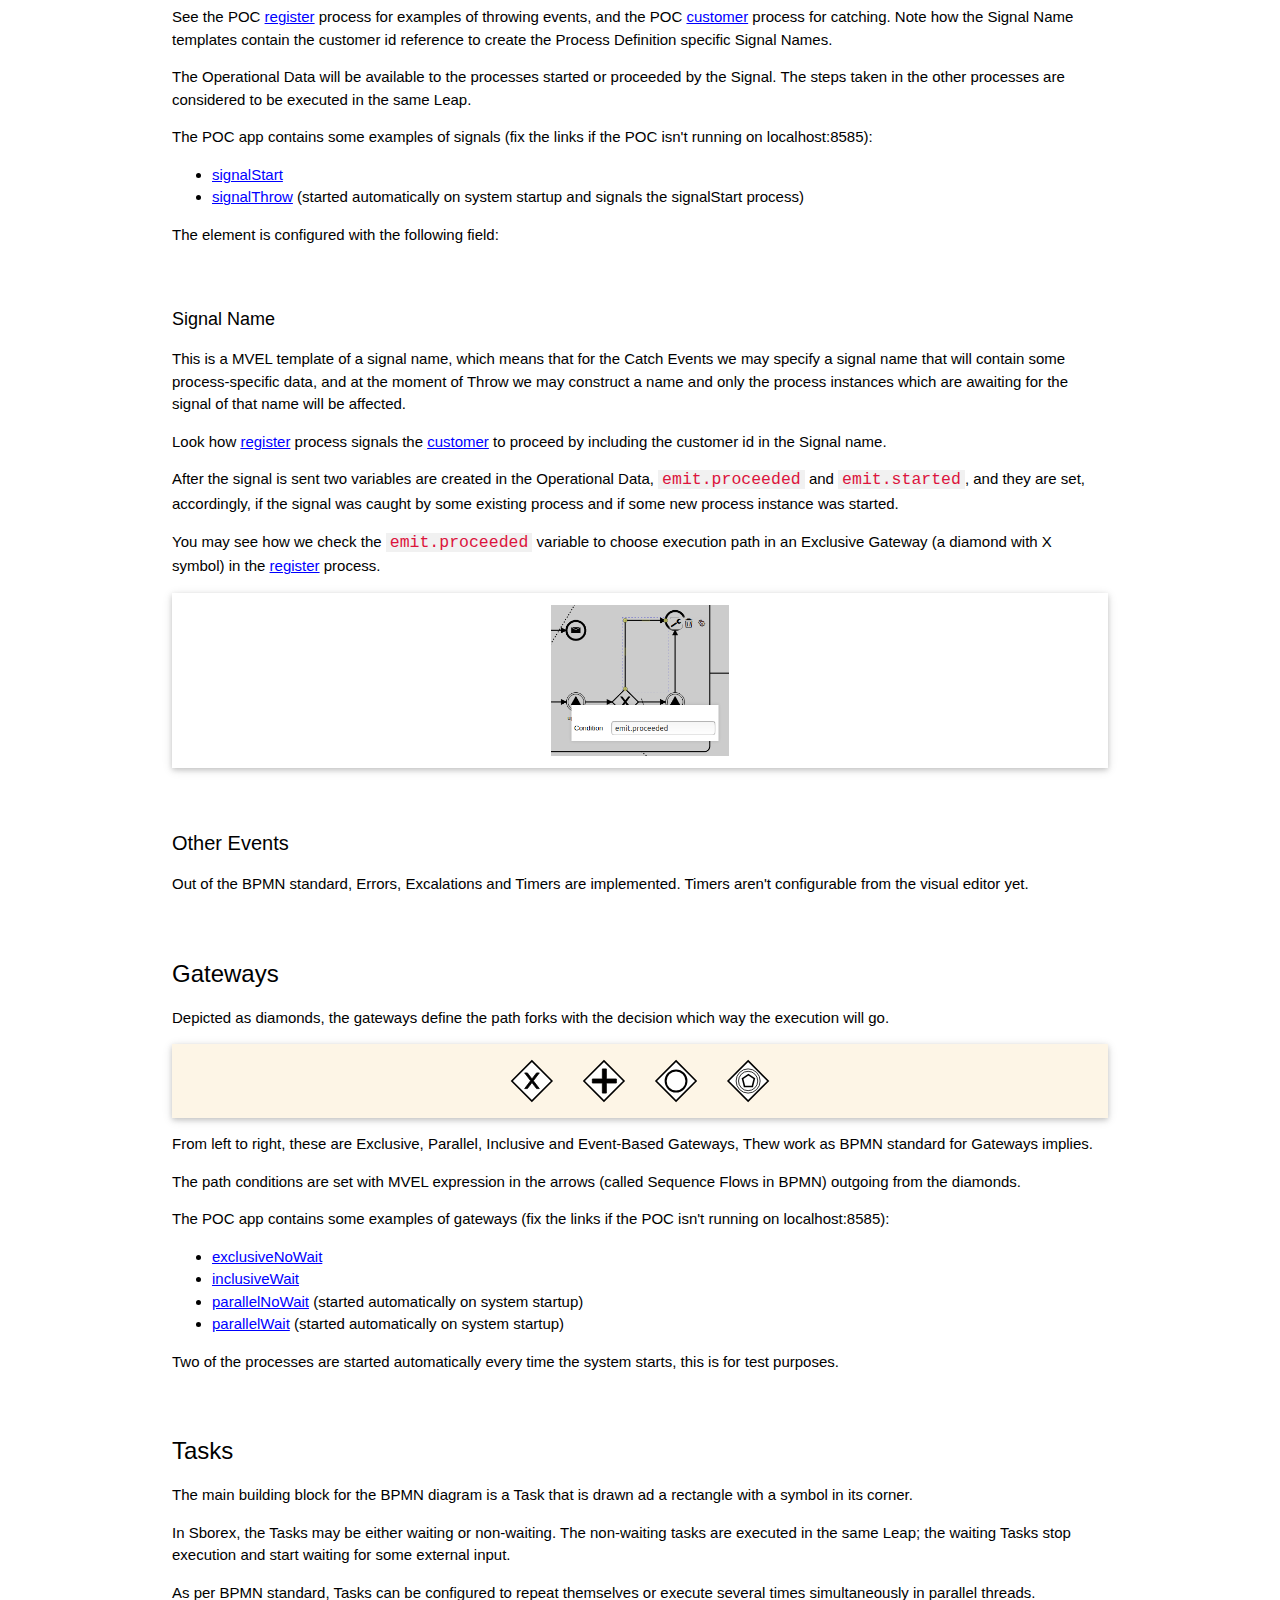
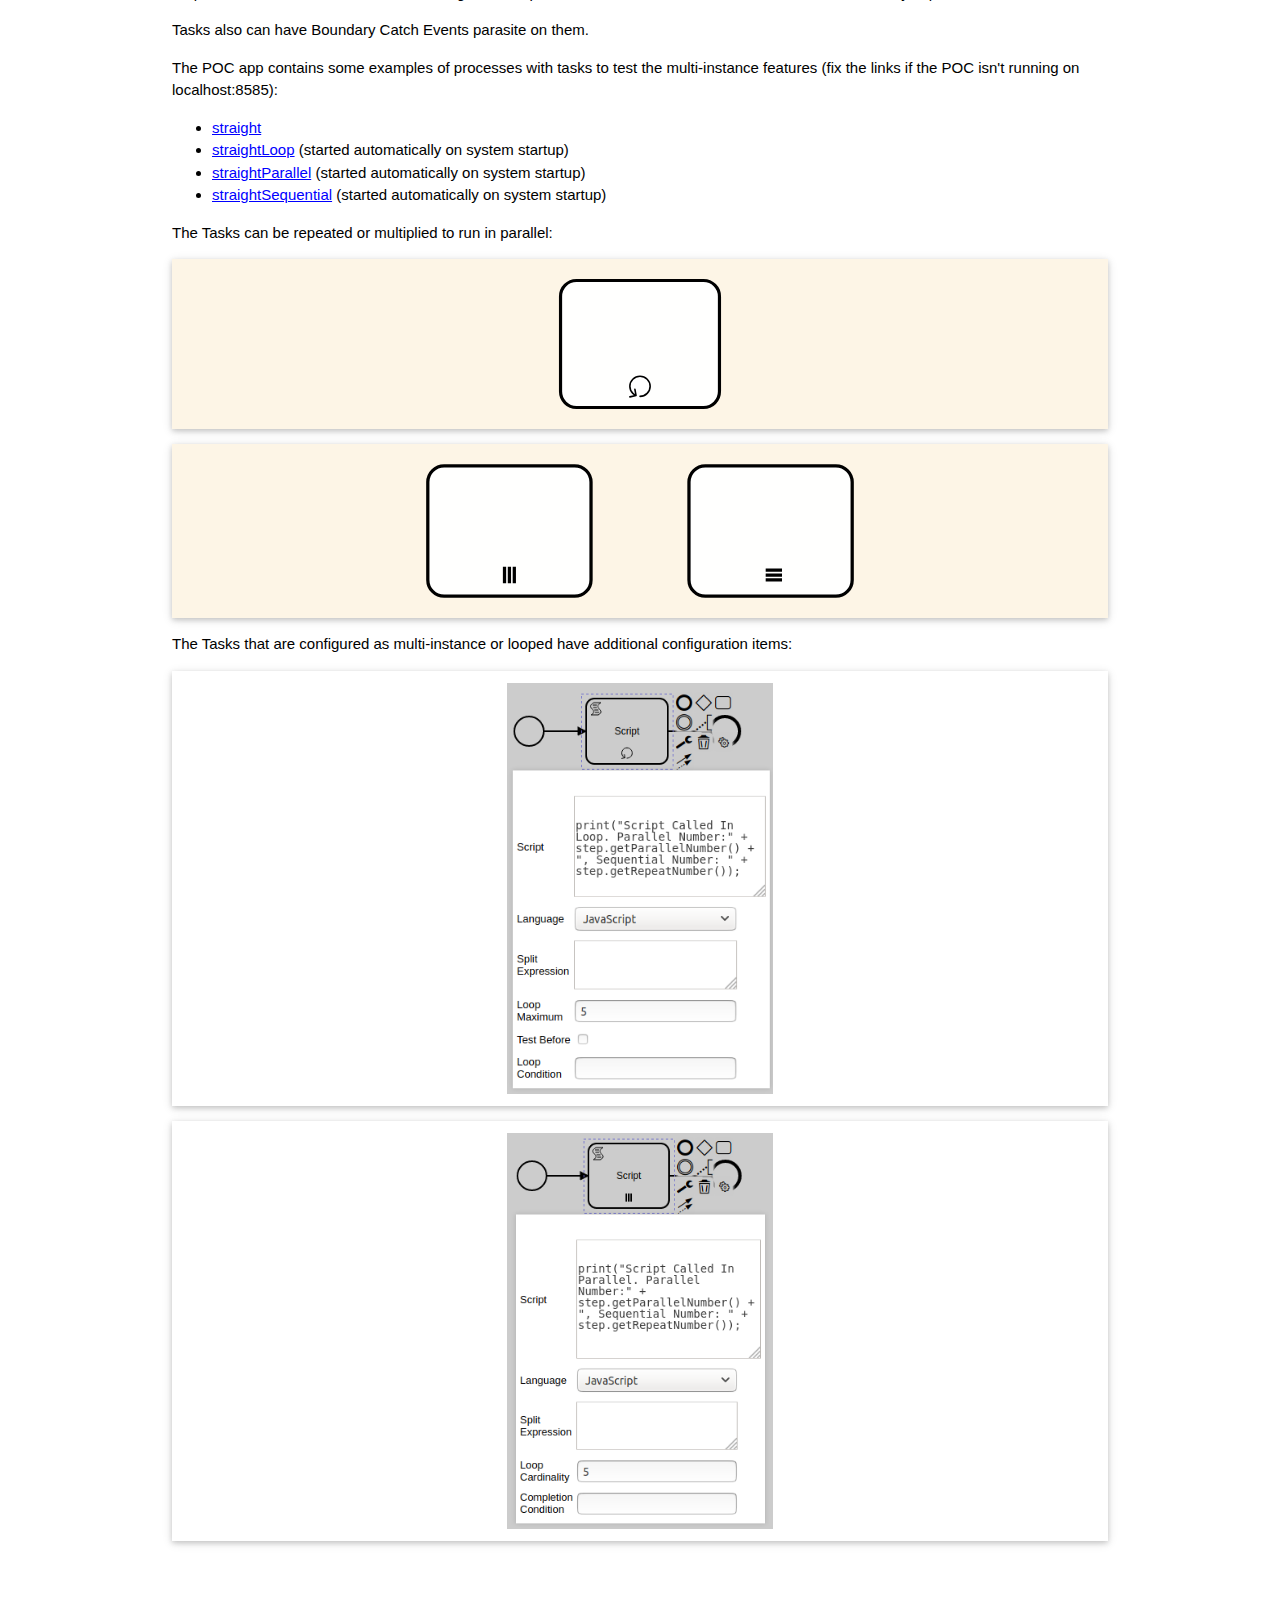
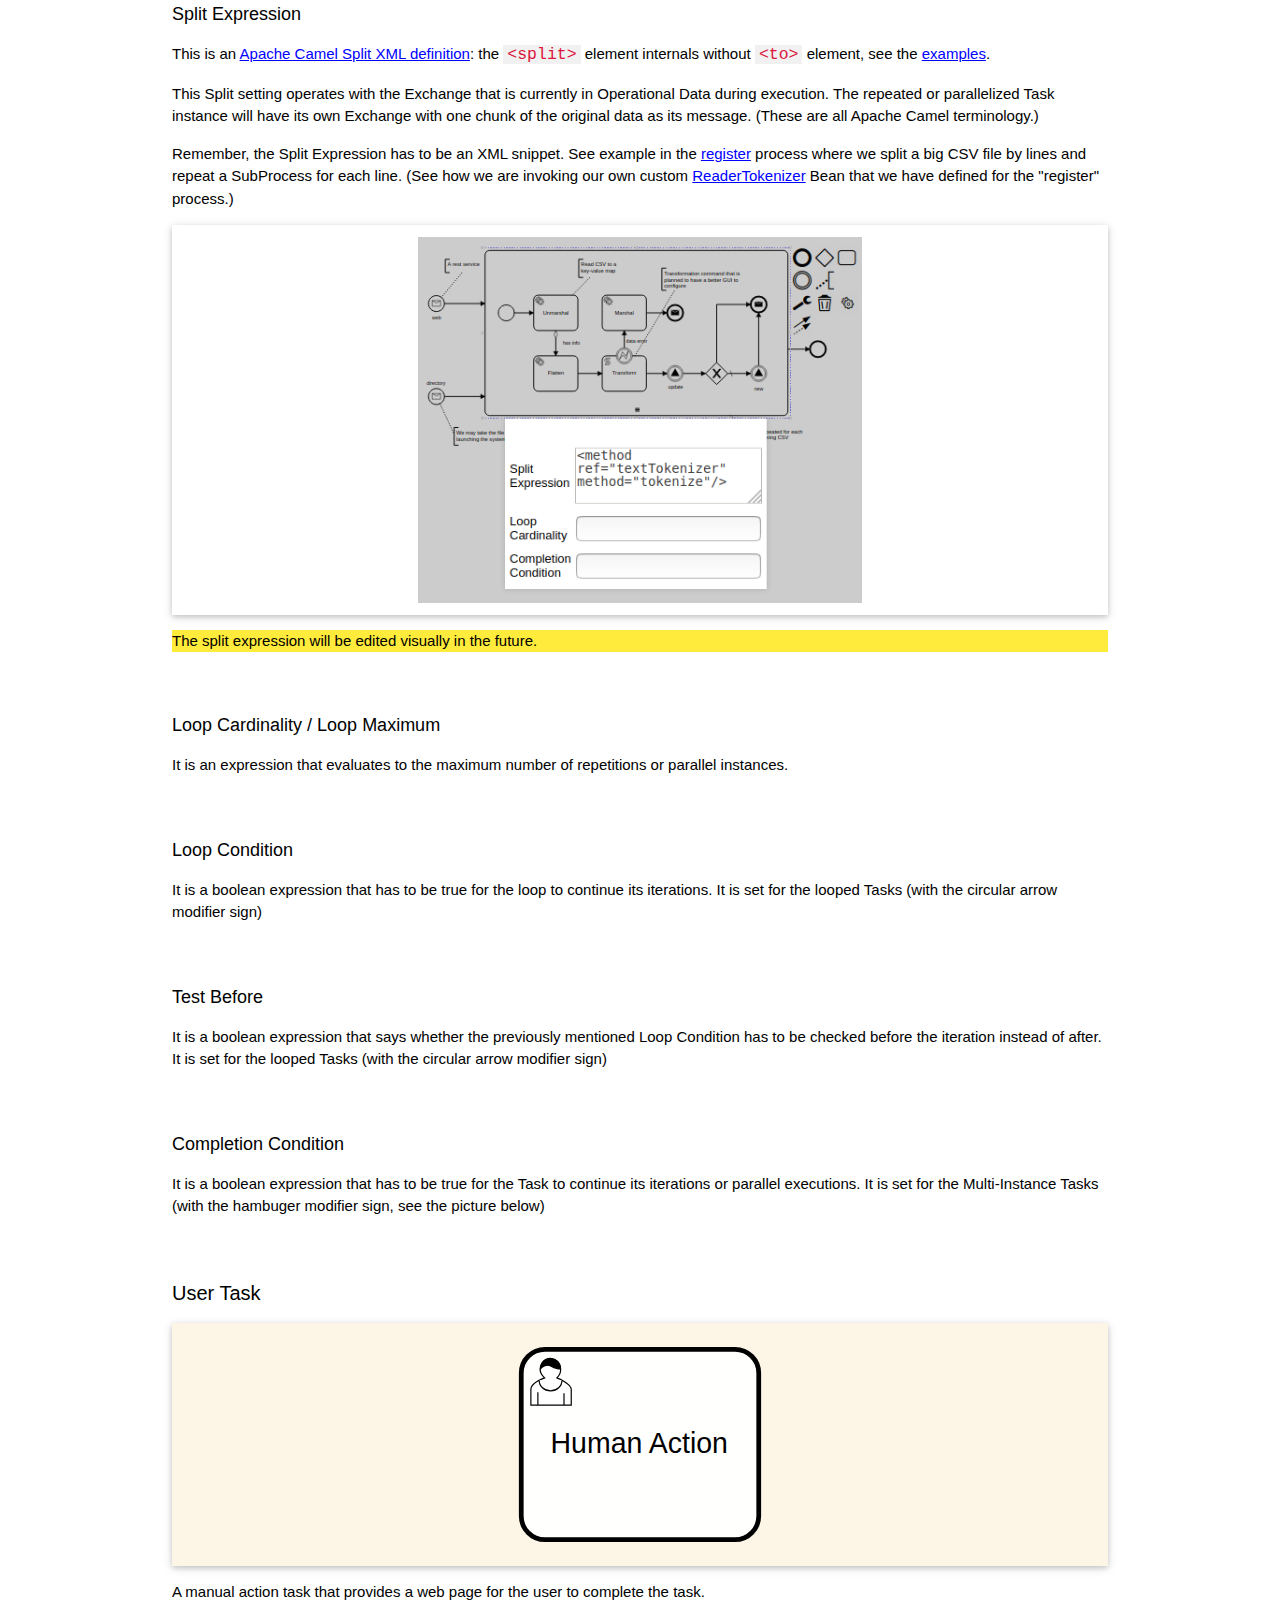
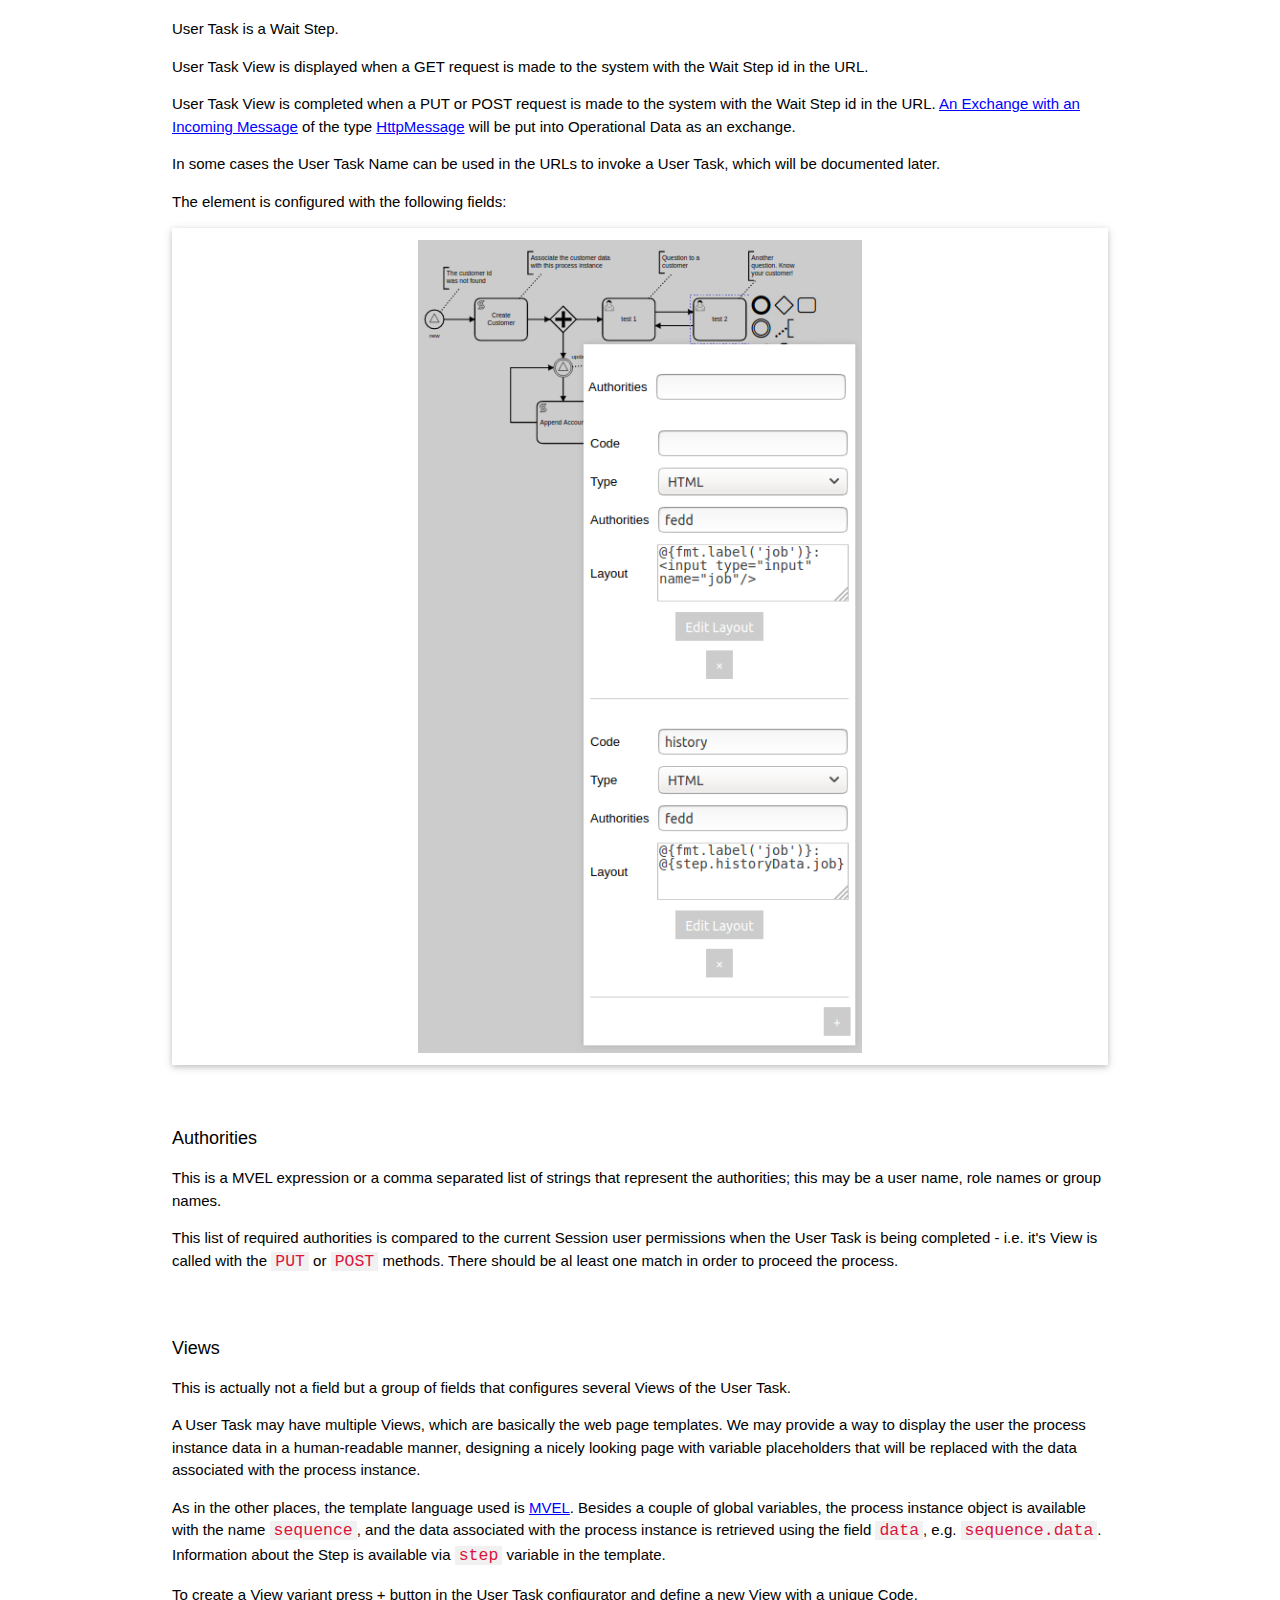
<file: poc/doc/index.html>
<!DOCTYPE html>
<html>
    <head>
        <title>
            sborex -- doc
        </title>
        <meta charset="UTF-8">
        <meta name="viewport" content="width=device-width, initial-scale=1.0">
        <link href="../w3.css" rel="stylesheet" type="text/css"/>
        <style>
            h2,
            h2,
            h3,
            h4,
            h5 {
                margin-top: 60px;
                margin-bottom: 10px
            }    

            a {color: blue}
        </style>
    </head>
    <body>
        <div class="w3-container" style="max-width: 1000px; margin: auto">
            <div class="w3-card-4 w3-panel w3-blue-gray w3-padding-large">
                <h1 class="w3-serif w3-jumbo">sborex</h1>
                <i class="w3-serif w3-xlarge">
                    documentation
                </i>
            </div>

            <div class="w3-panel">
                <h2>
                    What is Sborex
                </h2>
                <p>
                    Sborex is a graphical flowchart execution 
                    engine that has extensive integration capabilities powered by embedded
                    <a href="https://camel.apache.org/">Apache Camel</a>.
                </p>
                <p>
                    Sborex may be seen as a visual <a href="https://camel.apache.org/">Apache Camel</a>
                    route editor that represents the data flow and transformations as an executable
                    sequence of graphical elements.
                </p>
                <p>
                    Additionally, Sborex provides the means of creating a web interface for the users to 
                    interact with the processes.
                </p>
                <p>
                    Basically, Sborex extends the visual <a href="http://www.bpmn.org/">BPMN</a> language by making 
                    the User Tasks to become web pages, and the Messages to be Apache Camel Endpoints.
                </p>

                <h3>
                    About this Document
                </h3>
                <p>
                    This document is preliminary and is composed by <a href="mailto:info@sborex.com">the Sborex 
                        developer</a> to provide 
                    some hints on how to create one's own microservices or applications.
                </p>
                <p>
                    At this stage of the Sborex platform development it would be easier if you are familiar with
                    Apache Camel and some basics of BPMN or some of the existing BPMN execution engines like 
                    <a href="https://docs.camunda.org/">Camunda</a> or 
                    <a href="https://flowable.com/open-source/docs/bpmn/ch02-GettingStarted/">Flowable</a>. 
                    In the future Sborex aims to be controlled visually and intuitively
                    without any long learning curve ("low code" / "no code").
                </p>
                <p>
                    This document refers to the Proof Of Concept distribution described 
                    <a href="../">here</a>. It will help if the system is started up and running on the 
                    <a href="http://localhost:8585/">localhost:8585</a> and
                    a user "fedd" is logged in: some links in this doc point to the process editor.
                </p>
                <p>
                    Please join our subreddit to discuss questions and share the ideas:
                </p>

                <a class="w3-button w3-teal" href="https://www.reddit.com/r/sborex/">Our Subreddit</a>



                <h2>
                    How it Works
                </h2>
                <h3>
                    Persisted Data
                </h3>
                <p>
                    A process, when started, has data associated with every process instance. 
                    The data is persisted and as for today it doesn't have to follow any predefined schema.
                    It is accessible in scripting and templating contexts of the processes as 
                    nested key-value maps. It may be used to search and sort the process instances running in the 
                    system.
                </p>
                <p>
                    The data keeps being stored and available for retrieval after the process instance ends.
                </p>

                <h3>
                    Operational Data
                </h3>
                <p>
                    A running process has a kind of data that is not persisted but kept only in memory 
                    for the time the process is performing its steps, between the waits.
                </p>
                <p>
                    This kind of data appears from external
                    sources, can be accessed, modified with scripts and services and, if needed, 
                    persisted by explicitly associating it with the persisted process instance data.
                </p>

                <h3>
                    Sequences, Steps and Waits &mdash; and the Leaps
                </h3>
                <p>
                    Steps correspond to BPMN elements which are shapes on the flowchart and arrows between them.
                </p>
                <p>
                    Steps are executed one by one until a BPMN element that commands to pause the execution &mdash; a Wait Step 
                    &mdash; is encountered, or until there are no BPMN elements left.
                </p>
                <p>
                    If there is a fork in the process definition, so that there are several BPMN elements  
                    following the current one, the subsequent Steps are executed in parallel &mdash; additional  
                    Java threads are started.
                </p>

                <p class="w3-card w3-sand w3-padding-large w3-center">
                    <img src="parallelSequence.svg" alt="Process Definition Example with Parallel Execution" style="width: 50%"/>
                </p>

                <p>
                    We call these groups of Steps the Leaps. So each Leap lasts 
                </p>
                <ul>
                    <li>from the process starting Step till the intermediate Wait Steps;</li>
                    <li>from the process starting Step till the end of the process;</li>
                    <li>from the intermediate Wait Step till another intermediate Wait Steps;</li>
                    <li>from the intermediate Wait Step till the end of the process.</li>
                </ul>

                <p><i>
                        The concept of Leaps is somewhat similar to &quot;Transactions&quot; in other 
                        existing BPMN implementations.
                    </i></p>

                <p>
                    The Operational Data exists throughout the Leap. It is duplicated for parallel execution threads,
                    merged back if needed and discarded at the Leap end unless persisted explicitly.
                </p>
                <p>
                    The Process Instance is called the Sequence. If the Sequence stops at some Waits, 
                    those Waits are called the Sequence Status. If the Sequence has ended, its Status is empty.
                </p>
                <p>
                    The Sequence Data is that Persisted Data described earlier.
                </p>


                <h2>
                    Process Definitions
                </h2>
                
                <p>
                    The Flowcharts of the Process Definitions, or the Diagrams, whatever you may call them, is a set 
                    of interconnected and standalone elements placed on canvas, which mostly conform with BPMN standard;
                    but besides that, there are also some additional Sborex-specific attributes to the process definitions,
                    which are Views, Beans and Resources.
                </p>
                <p class="w3-card w3-sand w3-padding-large w3-center">
                    <img src="register.svg" alt="Full Process Definition Example" style="width: 40%"/>
                </p>
                <p>
                    The Process Definition may be thought of as a Class with an algorithm that defines its methods and the lifecycle.
                </p>
                <p>
                    The running Process &mdash; the Process Instance &mdash; with its associated data looks like an Object in 
                    the <a href="https://en.wikipedia.org/wiki/Object-oriented_programming">object oriented paradigm</a>.
                </p>
                
                <p>
                    You may create a Process Definition from a root page on <a href="http://localhost:8585/">http://localhost:8585/</a>,
                    by providing a New Process Code and starting to edit the new Draft.
                </p>
                <p>
                    Alternatively you may save an existing Process Definition as Draft and edit it.
                </p>
                <p>
                    Deploy button should make the Process Definition startable.
                </p>
                <p class="w3-yellow">
                    There's no (user friendly) way to load a BPMN file currently.
                </p>
                

                <h3>
                    Views
                </h3>
                <p>
                    A Process Definition may have its own Views, which are basically the web page templates. We may provide a 
                    way to display the user the process instance data in a human-readable manner, designing 
                    a nicely looking page with variable placeholders that will be replaced (on server side) with the data
                    associated with the process instance. 
                </p>
                <p>
                    The template language used to define a View is 
                    <a href="http://mvel.documentnode.com/#mvel-2.0-templating-guide">MVEL</a>. 
                    Besides a couple of global variables, the process instance object is available with the name 
                    <code class="w3-codespan">sequence</code>, and the data associated with the process instance is retrieved 
                    using the field <code class="w3-codespan">data</code>, e.g. <code class="w3-codespan">sequence.data</code>.
                </p>
                <p>
                    Process Definition Views are accessible via web by the Process Definition Code in the URL, for example,
                    <a href="http://localhost:8585/register">http://localhost:8585/register</a> opens up a default View of the
                    <a href="../../res/process.html?taskId=modelsource&modelId=register">register</a> process definition.
                </p>
                <p>
                    A Process Definition may have multiple variants of Views. To create a View variant press + button in the process 
                    definition View editor and define a new View with a unique Code. The Process Instance or Process Definition Views 
                    are available by specifying a variant parameter looking like this: 
                    <code class="w3-codespan">http://[server][:port]/[processCode]?variant=[viewCode]</code>. 
                </p>
                <p class="w3-card w3-padding-large w3-center">
                    <img src="processView.png" alt="Process Definition View Editor" style="width: 90%"/>
                </p>


                <h3>
                    Beans
                </h3>
                <p>
                    Despite being defined on a Process Definition level, this type of object becomes globally available to the 
                    scripts and templates throughout the system.
                </p>
                <p class="w3-yellow">
                    This may change in the future to include the Process Definition name into the object name.
                </p>
                <p>
                    The Bean Definition currently contains the Javascript code that creates a Java object.
                </p>
                <p class="w3-yellow">
                    This will become visually configurable in the future.
                </p>
                <p>
                    You may create any type of object that will be instantiated upon the system startup and kept always in memory.
                    This is useful for example, for preconfiguring some of the Apache Camel endpoints that can't be 
                    created just with the URL.
                </p>
                <p>
                    If the bean created happens to be an Apache Camel Component, it will also be added to the component registry 
                    under that name.
                </p>
                <p class="w3-card w3-padding-large w3-center">
                    <img src="processBean.png" alt="Process Definition Bean Editor" style="width: 90%"/>
                </p>

                <h3>
                    Resources
                </h3>
                <p>
                    These are the static web resources that the system will serve intact by the address [process code]/[resource code].
                </p>
                <p>
                    You can put some small images, files or icons here. This is not the best place to put big byte arrays 
                    like videofiles as these resources are stored right in the Process Definition, and it may become 
                    unmanageably big.
                </p>
                <p>
                    The example below defines a file resource that is available at 
                    <a href="http://localhost:8585/register/sample.csv">http://localhost:8585/register/sample.csv</a>
                    address:
                </p>
                <p class="w3-card w3-padding-large w3-center">
                    <img src="processResource.png" alt="Process Definition Resource Editor" style="width: 90%"/>
                </p>

                <h2>
                    Session Process
                </h2>
                <p>
                    If you call the process 
                    <a href="../../res/process.html?taskId=modelsource&modelId=session">session</a>, 
                    it will become a Session Process. This process is started automatically for each 
                    new web session &mdash; when a new user comes &mdash; and its default View is available
                    at a web root, for example, <a href="http://localhost:8585/">http://localhost:8585/</a>.
                </p>
                <p>
                    This process is responsible for storing the current user permissions as its Persisted Data. The Persisted Data variable 
                    name for this is  <code class="w3-codespan">permissions</code> and it has to be a String or a 
                    collection of Strings with the user name and the names of the user's roles or groups.
                    The system will compare the required permissions with the actual permissions of the current user.
                </p>
                <p>
                    As mentioned in other places, to populate or display the permissions you may access this variable with the expression
                    <code class="w3-codespan">sequence.data.permissions</code>, which works both in Javascript and MVEL scripts and templates.
                </p>
                <p class="w3-card w3-sand w3-padding-large w3-center">
                    <img src="session.svg" alt="Session Process Definition Example" style="width: 40%"/>
                </p>

                <h2>
                    Flowchart Elements
                </h2>

                <p>
                    The Process Definition editor allows a user to place elements on a flowchart, connect them with
                    each other and specify their configuration. This is done with the mouse and context menus. 
                    When you click an element, the 
                    wrench symbol sets the generic type and modifier of an element, and the gear symbol invokes the specific 
                    configuration menu.
                </p>
                <p class="w3-card w3-padding-large w3-center">
                    <img src="wrenchMenu.png" alt="Generic Type and Modifier Setting" style="width: 30%"/>
                </p>
                <p>
                    There are three main types of shapes on BPMN flowcharts, which are Tasks, Gateways and Events, and Sequence Flows 
                    connecting them. They are drawn as rectangles, diamonds, circles and arrows.
                </p>

                
                
                
                <h3>
                    Sequence Flow
                </h3>
                <p>
                    It is an arrow that connects two elements and defined the sequence of execution.
                </p>
                <p>
                    The element is configured with the following field:
                </p>
                <h5>
                    Condition
                </h5>
                <p>
                    It is a <a href="http://mvel.documentnode.com/">MVEL</a> expression. The execution will stop and not 
                    proceed if it is false.
                </p>
                

                <h3>
                    Events
                </h3>
                <p>
                    Events are represented by circles with a symbol inside.
                    Events can be catching (unfilled symbol) and throwing (filled event symbol). Events can also be starting, 
                    intermediate, boundary and ending.
                </p>
                <p>
                    Catch Event waits until something external proceeds the execution, or in case of Start Catch Events, starts 
                    the new process instance. The Catch Events have some Operational Data taken from outside of the process.
                </p>

                <p>
                    Boundary Catch Events are like the Intermediate but they are attached to some Task element. 
                </p>
                <p class="w3-card w3-sand w3-padding-large w3-center">
                    <img src="boundary.svg" alt="Process Definition Example with Parallel Execution" style="width: 30%"/>
                </p>
                <p>
                    Boundary Catch Events are activated when this Task is activated and 
                    stop waiting when the Task is completed and the execution moved forward. If the host Task is a Wait, 
                    the Boundary Events may or may not, as per configuration, cancel the host Task's wait upon receiving the Event.
                </p>



                <h4>
                    Message
                </h4>

                <p class="w3-card w3-sand w3-padding-large w3-center">
                    <img src="message.svg" alt="Message Events" style="width: 30%"/>
                </p>


                <p>
                    This is the main element for integration Sborex processes with external systems. 
                    In Message Event you basically invoke an 
                    <a href="https://camel.apache.org/components/latest/eips/message-endpoint.html">
                        Apache Camel Endpoint</a>.
                </p>
                <p>
                    As you can guess, the Message Catch events are the Consumers, and the Throw Events
                    are the Producers in terms of Apache Camel.
                </p>
                <p>
                    When the Message Catch Event is invoked by Apache Camel, the Apache Camel 
                    <a href="https://camel.apache.org/manual/latest/faq/using-getin-or-getout-methods-on-exchange.html">
                        Exchange</a>
                    is put into Operational Data with the name <code class="w3-codespan">exchange</code>,
                    so you can access and modify data in scripts and services during the current Leap.
                </p>

                <p>
                    See the examples in the <a href="../../res/process.html?taskId=modelsource&modelId=register">register</a>
                    process of the trial POC app.
                </p>


                <p>
                    The element is configured with the following fields:
                </p>



                <h5>
                    URL
                </h5>
                <p>
                    The main Message Event configuration parameter is URL. 
                </p>
                <p>
                    For the list of available URL 
                    templates and external systems available for integration you may inspect
                    the <a href="https://camel.apache.org/components/latest/">Camel Component List</a>.
                </p>
                <p class="w3-amber">
                    Please note that the version currently embedded in Sborex is 2.24.0, so 
                    pay attention when reading the Camel docs. 
                </p>
                <p>
                    Aside of a couple of custom built Components, only the Core Components
                    are available in the POC version. But knowing Java it's not that hard to add 
                    more :)
                </p>
                <p class="w3-yellow">
                    The URL will be composed visually in the future.
                </p>

                <h5>
                    Existing Key
                </h5>
                <p>
                    This is a configuration field for Intermediate Message Catch Event only. 
                </p>
                <p>
                    There can be a lot of Process Instances that are paused on the Intermediate Message Catch Event
                    with the same URL, at least because they are the instances of the same Process Definition.
                </p>
                <p>
                    In this field we may put an expression that will be evaluated upon the process reaching this 
                    element. The resulting handler will be stored in the database.
                </p>
                <h5>
                    Incoming Key
                </h5>
                <p>
                    This is a configuration field for Intermediate Message Catch Event only.
                </p>
                <p>
                    There can be a lot of Process Instances that are paused on the Intermediate Message Catch Event
                    with the same URL, at least because they are the instances of the same Process Definition.
                </p>
                <p>
                    In this field we may put an expression that will be evaluated when Apache Camel receives 
                    new data for this endpoint URL. Then the system will look for the process instances that
                    are waiting this endpoint and that have the matching Existing Key, and proceed only those 
                    process instances.
                </p>

                <h4>
                    Signal
                </h4>

                <p class="w3-card w3-sand w3-padding-large w3-center">
                    <img src="signal.svg" alt="Signal Events" style="width: 30%"/>
                </p>


                <p>
                    Signal Throw Events are used to start the processes that have a Start Signal Catch Event,
                    or to proceed the processes that are paused waiting on the Intermediate Signal Catch Event.
                </p>
                <p>
                    Signals are named; only those Catch Events that has the same signal name will be invoked.
                </p>
                <p>
                    See the POC <a href="../../res/process.html?taskId=modelsource&modelId=register">register</a>
                    process for examples of throwing events, and the POC 
                    <a href="../../res/process.html?taskId=modelsource&modelId=customer">customer</a> 
                    process for catching. Note how the Signal Name templates contain the customer id reference to create the
                    Process Definition specific Signal Names.
                </p>
                <p>
                    The Operational Data will be available to the processes started or proceeded by the Signal. 
                    The steps taken in the other processes are considered to be executed in the same Leap.
                </p>
                <p>
                    The POC app contains some examples of signals (fix the links if the POC isn't running on localhost:8585): 
                </p>
                <ul>
                    <li><a href="../../res/process.html?taskId=modelsource&modelId=signalStart">signalStart</a></li>
                    <li><a href="../../res/process.html?taskId=modelsource&modelId=signalThrow">signalThrow</a> 
                        (started automatically on system startup and signals the signalStart process)</li>
                </ul>


                <p>
                    The element is configured with the following field:
                </p>


                <h5>
                    Signal Name
                </h5>
                <p>
                    This is a MVEL template of a signal name, which means that for the Catch Events we may specify 
                    a signal name that will contain some process-specific data, and at the moment of Throw 
                    we may construct a name and only the process instances which are awaiting
                    for the signal of that name will be affected.
                </p>
                <p>
                    Look how 
                    <a href="../../res/process.html?taskId=modelsource&modelId=register">register</a>
                    process signals the <a href="../../res/process.html?taskId=modelsource&modelId=customer">customer</a>
                    to proceed by including the customer id in the Signal name.
                </p>
                <p>
                    After the signal is sent two variables are created in the Operational Data, 
                    <code class="w3-codespan">emit.proceeded</code> and <code class="w3-codespan">emit.started</code>,
                    and they are set, accordingly, if the signal was caught by some existing process and if some new process instance
                    was started.
                </p>
                <p>
                    You may see how we check the <code class="w3-codespan">emit.proceeded</code> variable to choose
                    execution path in an Exclusive Gateway (a diamond with X symbol) in the
                    <a href="../../res/process.html?taskId=modelsource&modelId=register">register</a>
                    process.
                </p>
                <p class="w3-card w3-padding-large w3-center">
                    <img src="flowCondition.png" alt="Flow Condition" style="width: 20%"/>
                </p>

                <h4>
                    Other Events
                </h4>
                <p>
                    Out of the BPMN standard, Errors, Excalations and Timers are implemented. Timers aren't 
                    configurable from the visual editor yet.
                </p>

                <h3>
                    Gateways
                </h3>
                <p>
                    Depicted as diamonds, the gateways define the path forks with the decision which way 
                    the execution will go.
                </p>
                <p class="w3-card w3-sand w3-padding-large w3-center">
                    <img src="gateways.svg" alt="Gateways" style="width: 30%"/>
                </p>
                <p>
                    From left to right, these are Exclusive, Parallel, Inclusive and Event-Based Gateways,
                    Thew work as BPMN standard for Gateways implies. 
                </p>
                <p>
                    The path conditions are set with MVEL expression in the arrows (called Sequence Flows in BPMN) 
                    outgoing from the diamonds.
                </p>
                <p>
                    The POC app contains some examples of gateways (fix the links if the POC isn't running on localhost:8585): 
                </p>
                <ul>
                    <li><a href="../../res/process.html?taskId=modelsource&modelId=exclusiveNoWait">exclusiveNoWait</a></li>
                    <li><a href="../../res/process.html?taskId=modelsource&modelId=inclusiveWait">inclusiveWait</a></li>
                    <li><a href="../../res/process.html?taskId=modelsource&modelId=parallelNoWait">parallelNoWait</a> 
                        (started automatically on system startup)</li>
                    <li><a href="../../res/process.html?taskId=modelsource&modelId=inclusiveWait">parallelWait</a>
                        (started automatically on system startup)</li>
                </ul>
                <p>
                    Two of the processes are started automatically every time the system starts, this is for test purposes.
                </p>


                <h3>
                    Tasks
                </h3>
                <p>
                    The main building block for the BPMN diagram is a Task that is drawn ad a rectangle with a symbol
                    in its corner.
                </p>
                <p>
                    In Sborex, the Tasks may be either waiting or non-waiting. The non-waiting tasks are executed in the 
                    same Leap; the waiting Tasks stop execution and start waiting for some external input.
                </p>
                <p>
                    As per BPMN standard, Tasks can be configured to repeat themselves or execute several times 
                    simultaneously in parallel threads.
                </p>
                <p>
                    Tasks also can have Boundary Catch Events parasite on them.
                </p>
                <p>
                    The POC app contains some examples of processes with tasks to test the multi-instance features 
                    (fix the links if the POC isn't running on localhost:8585): 
                </p>
                <ul>
                    <li><a href="../../res/process.html?taskId=modelsource&modelId=straight">straight</a></li>
                    <li><a href="../../res/process.html?taskId=modelsource&modelId=straightLoop">straightLoop</a>
                        (started automatically on system startup)</li>
                    <li><a href="../../res/process.html?taskId=modelsource&modelId=straightParallel">straightParallel</a> 
                        (started automatically on system startup)</li>
                    <li><a href="../../res/process.html?taskId=modelsource&modelId=straightSequential">straightSequential</a>
                        (started automatically on system startup)</li>
                </ul>

                <p>
                    The Tasks can be repeated or multiplied to run in parallel:
                </p>
                <p class="w3-card w3-sand w3-padding-large w3-center">
                    <img src="looped.svg" alt="Loop" style="width: 20%"/>
                </p>
                <p class="w3-card w3-sand w3-padding-large w3-center">
                    <img src="multiinstance.svg" alt="Multi-Instance" style="width: 50%"/>
                </p>
                
                
                <p>
                    The Tasks that are configured as multi-instance or looped have additional 
                    configuration items:
                </p>
                <p class="w3-card w3-padding-large w3-center">
                    <img src="loop.png" alt="Loop Task Configuration" style="width: 30%"/>
                </p>
                
                <p class="w3-card w3-padding-large w3-center">
                    <img src="parallel.png" alt="Parallel Task Configuration" style="width: 30%"/>
                </p>
                
                <h5>
                    Split Expression
                </h5>
                <p>
                    This is an <a href="https://camel.apache.org/components/latest/eips/split-eip.html">Apache Camel Split
                        XML definition</a>: the <code class="w3-codespan">&lt;split&gt;</code> element internals without 
                    <code class="w3-codespan">&lt;to&gt;</code> element, see the 
                    <a href="https://camel.apache.org/components/latest/eips/split-eip.html#_examples">examples</a>.
                </p>
                <p>
                    This Split setting operates with the Exchange that is currently in Operational Data during execution. The repeated 
                    or parallelized Task instance will have its own Exchange with one chunk of the original data as its message. (These
                    are all Apache Camel terminology.)
                </p>
                <p>
                    Remember, the Split Expression has to be an XML snippet. See example in the 
                    <a href="../../res/process.html?taskId=modelsource&modelId=register">register</a>
                    process where we split a big CSV file by lines and repeat a SubProcess for each line. (See how we
                    are invoking our own custom 
                    <a href="https://github.com/vsetec/vsetec-utilities/blob/master/src/main/java/com/vsetec/utilities/ReaderTokenizer.java">
                        ReaderTokenizer</a>
                    Bean that we have defined for the "register" process.)
                </p>
                <p class="w3-card w3-padding-large w3-center">
                    <img src="sequential.png" alt="Loop Task Configuration" style="width: 50%"/>
                </p>
                <p class="w3-yellow">
                    The split expression will be edited visually in the future.
                </p>

                <h5>
                    Loop Cardinality / Loop Maximum
                </h5>
                <p>
                    It is an expression that evaluates to the maximum number of repetitions or parallel instances.
                </p>

                <h5>
                    Loop Condition
                </h5>
                <p>
                    It is a boolean expression that has to be true for the loop to continue its iterations. 
                    It is set for the looped Tasks (with the circular arrow modifier sign)
                </p>

                <h5>
                    Test Before
                </h5>
                <p>
                    It is a boolean expression that says whether the previously mentioned Loop Condition has to be checked
                    before the iteration instead of after.
                    It is set for the looped Tasks (with the circular arrow modifier sign)
                </p>

                <h5>
                    Completion Condition
                </h5>
                <p>
                    It is a boolean expression that has to be true for the Task to continue its iterations
                    or parallel executions.
                    It is set for the Multi-Instance Tasks (with the hambuger modifier sign, see the picture below)
                </p>



                <h4>
                    User Task
                </h4>


                <p class="w3-card w3-sand w3-padding-large w3-center">
                    <img src="user.svg" alt="User task" style="width: 30%"/>
                </p>
                <p>
                    A manual action task that provides a web page for the user to complete the task.
                </p>
                <p>
                    User Task is a Wait Step.
                </p>
                <p>
                    User Task View is displayed when a GET request is made to the system with the
                    Wait Step id in the URL.
                </p>
                <p>
                    User Task View is completed when a PUT or POST request is made to the system with the
                    Wait Step id in the URL. 
                    <a href="https://camel.apache.org/components/latest/jetty-component.html#_message_headers">
                        An Exchange with an Incoming Message</a> of the type 
                        <a href="https://www.javadoc.io/doc/org.apache.camel/camel-http-common/2.24.0/org/apache/camel/http/common/HttpMessage.html">
                            HttpMessage</a> 
                    will be put into Operational Data as an exchange.
                </p>
                <p>
                    In some cases the User Task Name can be used in the URLs to invoke a User Task, which will
                    be documented later.
                </p>
                
                <p>
                    The element is configured with the following fields:
                </p>
                <p class="w3-card w3-padding-large w3-center">
                    <img src="views.png" alt="User Task Configuration" style="width: 50%"/>
                </p>

                <h5>
                    Authorities
                </h5>
                <p>
                    This is a MVEL expression or a comma separated list of strings that represent the
                    authorities; this may be a user name, role names or group names.
                </p>
                <p>
                    This list of required authorities is compared to the current Session user permissions
                    when the User Task is being completed - i.e. it's View is called with the 
                    <code class="w3-codespan">PUT</code> or <code class="w3-codespan">POST</code>
                    methods. There should be al least one match in order to proceed the process.
                </p>

                <h5>
                    Views
                </h5>
                <p>
                    This is actually not a field but a group of fields that configures several Views of the User Task.
                </p>
                <p>
                    A User Task may have multiple Views, which are basically the web page templates. We may provide a 
                    way to display the user the process instance data in a human-readable manner, designing 
                    a nicely looking page with variable placeholders that will be replaced with the data
                    associated with the process instance. 
                </p>
                <p>
                    As in the other places, the template language used is <a href="http://mvel.documentnode.com/">MVEL</a>. 
                    Besides a couple of global variables, the process instance object is available with the name 
                    <code class="w3-codespan">sequence</code>, and the data associated with the process instance is retrieved 
                    using the field <code class="w3-codespan">data</code>, e.g. <code class="w3-codespan">sequence.data</code>.
                    Information about the Step is available via <code class="w3-codespan">step</code> variable in the template.
                </p>
                <p>
                    To create a View variant press + button in the User Task configurator and define a new View with a unique Code. 
                </p>
                <p>
                    Each View has its own Authorities field that should contain the list of the user, role or groupd names that
                    are allowed to open this View (with the plain <code class="w3-codespan">GET</code> method).
                </p>
                <p>
                    The User Task steps waiting for execution each have their own unique id in the form of UUID. We see the User Task
                    Views by specifying the Wait Step id in the URL.
                </p>
                <p>
                    Which View template will be used is controlled by the <code class="w3-codespan">?variant=viewCode</code> query 
                    parameter in the URL.
                </p>
                <p>
                    The View can not only be a HTML page or snippet, but actually anything. The Layout configuration field
                    contains a MVEL template, and it may actually render into data of any type. See how the "modelsource"
                    User Task of the <a href="../../res/process.html?taskId=modelsource&modelId=session">session</a>
                    process returns an XML that it takes from the Sborex API.
                </p>
                <p class="w3-yellow">
                    The View layout will be edited visually in the soon future. Press "Edit Layout" button to explore the visual editor
                </p>


                <h4>
                    Script Task
                </h4>


                <p class="w3-card w3-sand w3-padding-large w3-center">
                    <img src="script.svg" alt="User task" style="width: 30%"/>
                </p>
                <p>
                    An automated action task that runs a script on some interpreted language.
                    Script Task is not a Wait Step, it will pass through in the same Leap.
                </p>
                <p>
                    As the Script Task is executed, its result is put into Operational Data
                    as a <code class="w3-codespan">result</code> variable.
                </p>
                <p>
                    The element is configured with the following fields:
                </p>
                <p class="w3-card w3-padding-large w3-center">
                    <img src="jsScript.png" alt="Script Task Configuration" style="width: 50%"/>
                </p>

                <h5>
                    Script
                </h5>
                <p>
                    Actual code snippet to run.
                </p>
                <p>
                    The following variables are available in scripts:
                </p>
                <ul>
                    <li><code class="w3-codespan">sequence</code></li>
                    <li><code class="w3-codespan">step</code></li>
                    <li><code class="w3-codespan">engine</code></li>
                    <li>all Persisted Data by their keys</li>
                    <li>all Operational Data by their keys</li>
                    <li>all Beans by their names</li>
                </ul>

                <h5>
                    Language
                </h5>
                <p>
                    Currently two languages are supported:
                </p>
                <ul>
                    <li><a href="http://openjdk.java.net/projects/nashorn/">JavaScript</a></li>
                    <li><a href="http://mvel.documentnode.com/">MVEL</a> 
                </ul>
                <p>
                    Here's an example of the key-value structure transformation using the magic of MVEL
                    in the <a href="../../res/process.html?taskId=modelsource&modelId=register">
                    register</a> process:
                </p>
                <p class="w3-card w3-padding-large w3-center">
                    <img src="mvelScript.png" alt="Mvel Script Task Configuration" style="width: 70%"/>
                </p>
                <p class="w3-yellow">
                    The transformation script will be edited visually in the future.
                </p>

            
            
            
            
            
            
            
                <h4>
                    Service Task
                </h4>


                <p class="w3-card w3-sand w3-padding-large w3-center">
                    <img src="service.svg" alt="Service Task" style="width: 30%"/>
                </p>
                <p>
                    An automated action task that runs some Apache Camel service.
                    Service Task is not a Wait Step, it will pass through in the same Leap.
                </p>
                <p>
                    This Task affects an <code class="w3-codespan">exchange</code> that should be
                    present in the Operational Data.
                </p>
                <p>
                    The element is configured with the following field:
                </p>

                <h5>
                    Service
                </h5>
                <p>
                    This is an <a href="https://camel.apache.org/components/latest/eips/enterprise-integration-patterns.html">
                        Apache Camel Processor XML definition</a>.
                </p>
                <p>
                    This is actually a snippet of an Apache Camel XML route definition, which in turn can invoke a lot of
                    useful Processors, <a href="https://camel.apache.org/components/latest/dataformats/index.html">Data Formats</a>,
                    <a href="https://camel.apache.org/components/latest/languages/index.html">languages</a> and anything else.
                </p>
                <p>
                    See example in the 
                    <a href="../../res/process.html?taskId=modelsource&modelId=register">register</a>
                    process where we unmarshal a CSV text putting it into a key-value map structure:
                </p>
                <p class="w3-card w3-padding-large w3-center">
                    <img src="unmarshal.png" alt="Script Task Configuration" style="width: 50%"/>
                </p>
                <p class="w3-yellow">
                    The service configuration will be edited visually in the future.
                </p>


                
                <h4>
                    Message Task
                </h4>


                <p class="w3-card w3-sand w3-padding-large w3-center">
                    <img src="messageTask.svg" alt="Message Tasks" style="width: 30%"/>
                </p>
                <p>
                    The Message Tasks are the same as the Message Events: the Receive Message 
                    Task is a Wait Step, the Send Message Task is proceeded immediately.
                </p>
                <p>
                    These tasks are configured the same way as Message Events, except that 
                    as other Tasks these elements may be Looped, Multi-Instance and have 
                    Boundary Events attached to them.
                </p>
                

                <h4>
                    Call Activity Task
                </h4>
                <p class="w3-card w3-sand w3-padding-large w3-center">
                    <img src="processCall.svg" alt="Process Call Task" style="width: 30%"/>
                </p>
                <p>
                    This element invokes another Process Definition by its code. The process 
                    is started in the same Leap and has the same Operational Data. It may 
                    finish in the same Leap and proceed if there are no Wait Steps 
                    inside the called Process, otherwise it will wait and be a part of 
                    the Process Status until
                    the nested process Waits are all proceeded.
                </p>
                <p>
                    Like all Tasks this element may be Looped, Multi-Instance and have 
                    Boundary Events attached to it.
                </p>
                <p>
                    The element is configured with the following field:
                </p>

                <h5>
                    Process
                </h5>
                <p>
                    It is a code of another process that will be called.
                </p>
                <p class="w3-yellow">
                    This plain text field will be improved to help the user to choose the Process Definition.
                </p>
                

                <h4>
                    Call Activity Task
                </h4>
                <p class="w3-card w3-sand w3-padding-large w3-center">
                    <img src="subProcess.svg" alt="SubProcess Task" style="width: 30%"/>
                </p>
                <p>
                    This element allows to define another Process Definition right in this
                    Provess Definition. 
                    This SubProcess
                    is started in the same Leap and has the same Operational Data. It may 
                    finish in the same Leap and proceed if there are no Wait Steps 
                    inside the called Process, otherwise it will wait and be a part of 
                    the Process Status until
                    the nested process Waits are all proceeded.
                </p>
                <p>
                    By defining some set of Elements inside a SubProcess we can make this group
                    to be Looped, Multi-Instance and have 
                    Boundary Events attached to it.
                </p>
                <p>
                    In the POC, the whole central part of the
                    <a href="../../res/process.html?taskId=modelsource&modelId=register">register</a>
                    process is a repeatable SubProcess:
                </p>
                <p class="w3-card w3-sand w3-padding-large w3-center">
                    <img src="register.svg" alt="SubProcess example" style="width: 50%"/>
                </p>

                <h4>
                    Manual Task, Business Rule Task
                </h4>
                <p class="w3-card w3-sand w3-padding-large w3-center">
                    <img src="manualbusiness.svg" alt="Unused Task" style="width: 30%"/>
                </p>
                <p>
                    These BPMN elements don't work yet.
                </p>
                <p class="w3-yellow">
                    The Manual Task may be used for defining User Forms instead of the free form html templates. 
                    The Business Rule Task will invoke a neural network.
                </p>


                <h2>
                    Custom Camel Components
                </h2>
                <p>
                    We've written some Components of our own to ease the development.
                </p>
                <h3>
                    LDAP
                </h3>
                <p>
                    Unlike the <a href="https://camel.apache.org/components/latest/ldap-component.html">standard 
                        LDAP Component</a>, our own
                    <a href="https://github.com/vsetec/vsetec-utilities/blob/master/src/main/java/com/vsetec/utilities/camel/LdapComponent.java">LDAP</a>
                    component doesn't require any object to be pre-created; we may define the LDAP queries
                    simply with the URL.
                </p>
                <h3>
                    SIP
                </h3>
                <p>
                    Our experimental 
                    <a href="https://github.com/vsetec/camel-sip">SIP</a>
                    should be sufficient to create any SIP proxy or server but is not tested.
                </p>
                <p>
                    You are invited to improve this project.
                </p>
                
                <h2>
                    Hints
                </h2>
                <h3>
                    MVEL templates vs expressions
                </h3>
                <p>
                    <a href="http://mvel.documentnode.com/">MVEL expressions</a> and
                    <a href="http://mvel.documentnode.com/#mvel-2.0-templating-guide">MVEL templates</a>
                    are related but different. 
                </p>
                <p>
                    MVEL expressions evaluate to something, they have a resulting value of some datatype - string,
                    number, date, boolean.
                </p>
                <p>
                    Template is a plain text that may suddenly 
                    have "orb tags" here and there throughout the text. The tags look like 
                    <code class="w3-codespan">@{this}</code> and contain MVEL 
                    expressions or other commands like <code class="w3-codespan">@if{}</code> or 
                    <code class="w3-codespan">@foreach{}</code>,
                    and their result is concatenated with the surrounding text.
                </p>
                <p>
                    So templates are mostly evaluated to text, or strings. BUT if your template contains 
                    ONLY the <code class="w3-codespan">@{orb-tag}</code> and doesn't have any text 
                    preceding or following the tag, the 
                    template may evaluate to a number or date, or boolean, whatever you write in your 
                    tag.
                </p>
                <p>
                    Pay attention where the doc says you should use template or expression.
                </p>
                <p>
                    However if the doc says you should use script and the system allows you to choose
                    a scripting language, you may choose either Javascript, or you may choose MVEL, and
                    in the latter case you should use MVEL expression (not template).
                </p>

            </div>
        </div> 
    </body>
</html>
</file>
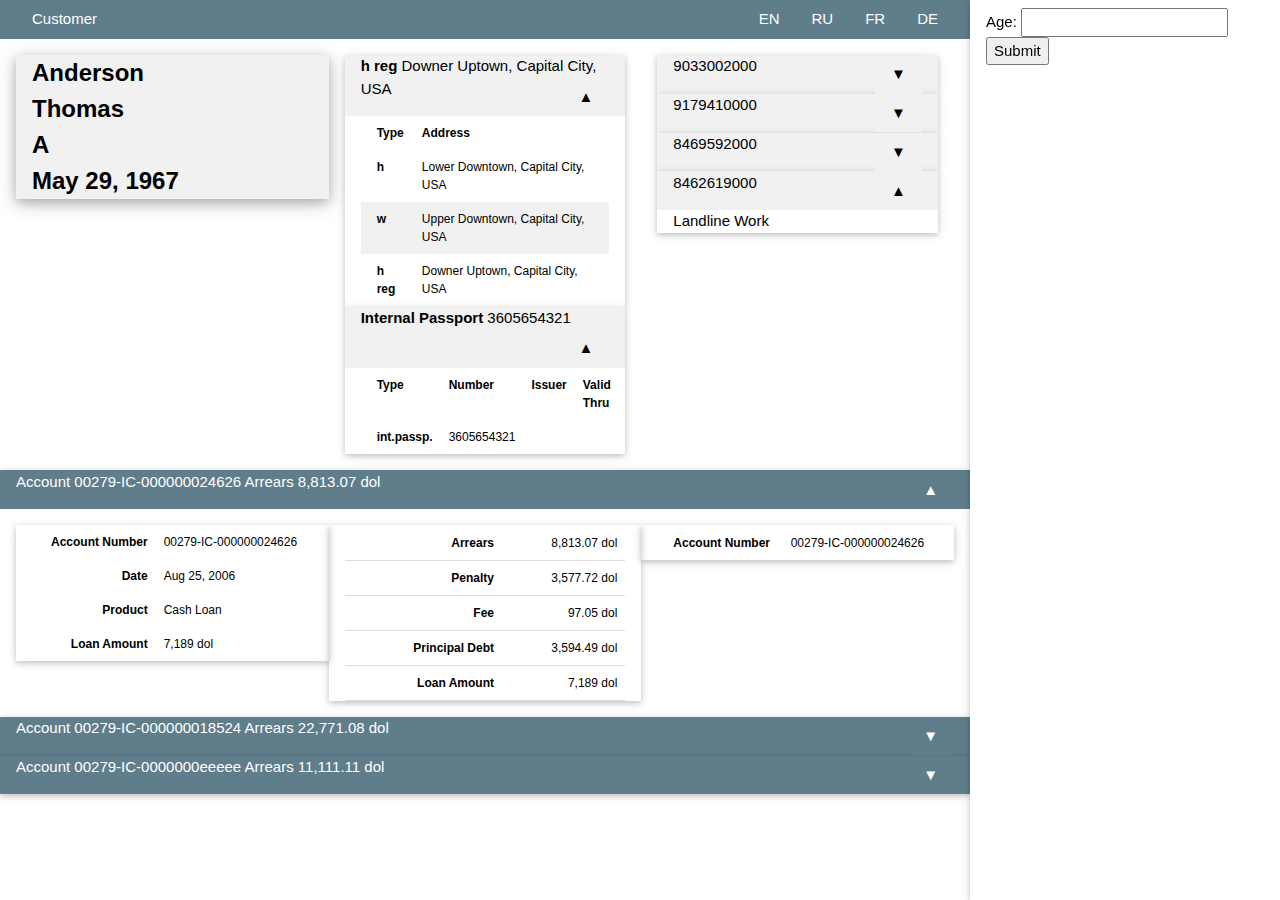
<file: poc/customer.html>
<!DOCTYPE html>
<html><head>
        <meta http-equiv="Content-Type" content="text/html; charset=UTF-8">
        <meta name="viewport" content="width=device-width, initial-scale=1, shrink-to-fit=no">        
        <title>
            Anderson
            Thomas
            A
        </title>
        <link rel="stylesheet" href="w3.css">
    </head>
    <body>

        <div class="w3-sidebar w3-bar-block w3-collapse w3-card w3-animate-right w3-padding" style="width:310px;right:0px">
            <button onclick="this.parentElement.style.display = 'none'" class="w3-bar-item w3-button w3-hide-large">Close ×</button>
            <div>
        
        
            
                <form> 
                   Age: <input type="input" name="age">
                   <input type="submit">
                </form>
            
        
            
        
            
        
        
        
            
        
            
        
            
        
            
        
            
        
            
        
            
        
            
        
            
        
            
        
            
        
            
        
            
        
            
        
            
        
            
        
            
        
            
        
            
        
            
        </div>
        </div>
        <div class="w3-main" style="margin-right:310px">
            <div class="w3-container w3-bar w3-blue-gray">
                <span class="w3-bar-item">
                    Customer
                </span>
                <button onclick="for (let bar of document.getElementsByClassName('w3-sidebar w3-collapse w3-animate-right')) {
                            bar.style.display = 'block'; }" class="w3-bar-item w3-button w3-hide-large w3-right">☰</button>
                
                    <button onclick="document.cookie = 'locale=de; path=/';window.location.reload();" class="w3-bar-item w3-button w3-right">DE</button>
                
                    <button onclick="document.cookie = 'locale=fr; path=/';window.location.reload();" class="w3-bar-item w3-button w3-right">FR</button>
                
                    <button onclick="document.cookie = 'locale=ru; path=/';window.location.reload();" class="w3-bar-item w3-button w3-right">RU</button>
                
                    <button onclick="document.cookie = 'locale=en; path=/';window.location.reload();" class="w3-bar-item w3-button w3-right">EN</button>
                
            </div>
            <div class="w3-row w3-container">
                <div class="w3-panel w3-third w3-card-4 w3-xlarge w3-light-gray">
                    <b>
                    Anderson<br>
                    Thomas<br>
                    A<br>
                    May 29, 1967</b>
                </div>
                <div class="w3-third w3-panel">
                    <!--search for main address-->
                    <!--TODO: make a function to search tags-->
                    
                    
                        
                            
                        
                            
                                
                                    
                                
                                    
                                                            
                            
                                                    
                    
                        
                            
                        
                            
                                
                                    
                                
                                    
                                                            
                            
                                                    
                    
                        
                            
                        
                            
                        
                            
                        
                            
                                
                                    
                                
                                    
                                
                                    
                                        
                                    
                                
                                    
                                                            
                            
                                                    
                    
                        
                            
                        
                            
                                                    
                    
                        
                            
                        
                            
                                                    
                    
                        
                            
                        
                            
                        
                            
                                                    
                    
                        
                            
                        
                            
                        
                            
                                                    
                    
                    <div class="w3-card">
                        <div class="w3-container w3-light-gray">
                            
                                <span style="font-weight: bolder">
                                    
                                        
                                            h
                                        
                                    
                                        
                                            reg
                                        
                                    
                                        
                                    
                                        
                                                                
                                </span>
                                Downer Uptown, Capital City, USA
                            
                                <button onclick="if(this.parentElement.nextElementSibling.style.display=='none'){this.parentElement.nextElementSibling.style.display='block';this.innerHTML='▲';}else{this.parentElement.nextElementSibling.style.display='none';this.innerHTML='▼';}" class="w3-button w3-right">▲</button>
                        </div>                        
                        <div class="w3-container w3-responsive" style="display: block;">
                            <table class="w3-table w3-striped w3-small">
                                <thead>
                                    <tr>
                                        <th scope="col">Type</th>
                                        <th scope="col">Address</th>
                                    </tr>
                                </thead>              
                                <tbody>
                                    
                                        
                                                                                            
                                        
                                            
                                            <tr>
                                                <th scope="row">
                                                    
                                                        
                                                            h
                                                        
                                                    
                                                        
                                                                                
                                                </th>
                                                <td>
                                                    Lower Downtown, Capital City, USA
                                                </td>
                                            </tr>
                                                                                            
                                        
                                    
                                        
                                                                                            
                                        
                                            
                                            <tr>
                                                <th scope="row">
                                                    
                                                        
                                                            w
                                                        
                                                    
                                                        
                                                                                
                                                </th>
                                                <td>
                                                    Upper Downtown, Capital City, USA
                                                </td>
                                            </tr>
                                                                                            
                                        
                                    
                                        
                                                                                            
                                        
                                                                                            
                                        
                                                                                            
                                        
                                            
                                            <tr>
                                                <th scope="row">
                                                    
                                                        
                                                            h
                                                        
                                                    
                                                        
                                                            reg
                                                        
                                                    
                                                        
                                                    
                                                        
                                                                                
                                                </th>
                                                <td>
                                                    Downer Uptown, Capital City, USA
                                                </td>
                                            </tr>
                                                                                            
                                        
                                    
                                        
                                                                                            
                                        
                                                                                            
                                        
                                    
                                        
                                                                                            
                                        
                                                                                            
                                        
                                    
                                        
                                                                                            
                                        
                                                                                            
                                        
                                                                                            
                                        
                                    
                                        
                                                                                            
                                        
                                                                                            
                                        
                                                                                            
                                        
                                    
                                </tbody>
                            </table>
                        </div>                        
                    </div>
                    <!--search for main id-->                
                    
                    
                        
                            
                        
                            
                                
                            
                                                    
                    
                    <div class="w3-card">
                        <div class="w3-container w3-light-gray">
                            
                                <span style="font-weight: bolder">
                                    
                                        
                                            Internal Passport
                                        
                                    
                                        
                                                                
                                </span>
                                3605654321
                            
                                <button onclick="if(this.parentElement.nextElementSibling.style.display=='none'){this.parentElement.nextElementSibling.style.display='block';this.innerHTML='▲';}else{this.parentElement.nextElementSibling.style.display='none';this.innerHTML='▼';}" class="w3-button w3-right">▲</button>
                        </div>
                        <div class="w3-container w3-responsive" style="display: block;">
                            <table class="w3-table w3-striped w3-small">
                                <thead>
                                    <tr>
                                        <th scope="col">Type</th>
                                        <th scope="col">Number</th>
                                        <th scope="col">Issuer</th>
                                        <th scope="col">Valid Thru</th>
                                    </tr>
                                </thead>              
                                <tbody>
                                    
                                    <tr>
                                        <th scope="row">
                                            
                                                
                                                    int.passp.
                                                    
                                            
                                                    
                                            
                                        </th>
                                        <td>3605654321</td>
                                        <td>
                                            
                                            
                                        </td>
                                        <td>
                                            
                                        </td>
                                    </tr>
                                    
                                </tbody>
                            </table>
                        </div>                        
                    </div>                        
                </div>
                <div class="w3-third w3-panel">
                        
                            
                                
                            
                                
                            
                        
                            
                                
                            
                                
                            
                        
                            
                                
                            
                                
                            
                                
                            
                                
                            
                        
                            
                                
                                    <div class="w3-card">
                                        <div class="w3-container w3-light-gray">
                                            9033002000
                                            <button onclick="if(this.parentElement.nextElementSibling.style.display=='none'){this.parentElement.nextElementSibling.style.display='block';this.innerHTML='▲';}else{this.parentElement.nextElementSibling.style.display='none';this.innerHTML='▼';}" class="w3-button w3-right">
                                                ▼
                                            </button>
                                        </div>
                                        <div class="w3-container w3-responsive" style="display:none">
                                            
                                                
                                            
                                                
                                                    Mobile
                                                
                                            
                                        </div>
                                    </div>
                                
                            
                                
                            
                        
                            
                                
                                    <div class="w3-card">
                                        <div class="w3-container w3-light-gray">
                                            9179410000
                                            <button onclick="if(this.parentElement.nextElementSibling.style.display=='none'){this.parentElement.nextElementSibling.style.display='block';this.innerHTML='▲';}else{this.parentElement.nextElementSibling.style.display='none';this.innerHTML='▼';}" class="w3-button w3-right">
                                                ▼
                                            </button>
                                        </div>
                                        <div class="w3-container w3-responsive" style="display:none">
                                            
                                                
                                            
                                                
                                                    Mobile
                                                
                                            
                                        </div>
                                    </div>
                                
                            
                                
                            
                        
                            
                                
                                    <div class="w3-card">
                                        <div class="w3-container w3-light-gray">
                                            8469592000
                                            <button onclick="if(this.parentElement.nextElementSibling.style.display=='none'){this.parentElement.nextElementSibling.style.display='block';this.innerHTML='▲';}else{this.parentElement.nextElementSibling.style.display='none';this.innerHTML='▼';}" class="w3-button w3-right">
                                                ▼
                                            </button>
                                        </div>
                                        <div class="w3-container w3-responsive" style="display:none">
                                            
                                                
                                            
                                                
                                                    Landline
                                                
                                            
                                                
                                                    Home
                                                
                                            
                                        </div>
                                    </div>
                                
                            
                                
                            
                                
                            
                        
                            
                                
                                    <div class="w3-card">
                                        <div class="w3-container w3-light-gray">
                                            8462619000
                                            <button onclick="if(this.parentElement.nextElementSibling.style.display=='none'){this.parentElement.nextElementSibling.style.display='block';this.innerHTML='▲';}else{this.parentElement.nextElementSibling.style.display='none';this.innerHTML='▼';}" class="w3-button w3-right">▲</button>
                                        </div>
                                        <div class="w3-container w3-responsive" style="display: block;">
                                            
                                                
                                            
                                                
                                                    Landline
                                                
                                            
                                                
                                                    Work
                                                
                                            
                                        </div>
                                    </div>
                                
                            
                                
                            
                                
                            
                        
                </div>
            </div>
            
            
                <div class="w3-card">
                    <div class="w3-container w3-blue-gray">
                        Account
                        00279-IC-000000024626
                        Arrears
                        8,813.07
                        dol
                        <button onclick="if(this.parentElement.nextElementSibling.style.display=='none'){this.parentElement.nextElementSibling.style.display='block';this.innerHTML='▲';}else{this.parentElement.nextElementSibling.style.display='none';this.innerHTML='▼';}" class="w3-button w3-right">▲</button>
                    </div>
                    <div class="w3-container w3-responsive" style="display: block;">
                        <div class="w3-row">
                            <div class="w3-third">
                                <table class="w3-panel w3-card w3-table w3-small">
                                    <tbody>
                                        <tr>
                                            <th scope="row" class="w3-right-align">
                                                Account Number
                                            </th>
                                            <td>00279-IC-000000024626</td>
                                        </tr>
                                        <tr>
                                            <th scope="row" class="w3-right-align">
                                                Date
                                            </th>
                                            <td>
                                                Aug 25, 2006
                                            </td>
                                        </tr>
                                        <tr>
                                            <th scope="row" class="w3-right-align">
                                                Product
                                            </th>
                                            <td>
                                                
                                                    Cash Loan
                                                
                                            </td>
                                        </tr>
                                        <tr>
                                            <th scope="row" class="w3-right-align">
                                                Loan Amount
                                            </th>
                                            <td>
                                                
                                                    7,189
                                                    dol
                                                
                                            </td>
                                        </tr>
                                    </tbody>                                        
                                </table>    
                            </div>
                            <div class="w3-panel w3-third w3-card">
                                
                                <table class="w3-table w3-small w3-bordered">
                                    <tbody>
                                        
                                            
                                        
                                            
                                                <tr>
                                                    <th scope="row" class="w3-right-align">
                                                        Arrears
                                                    </th>
                                                    <td class="w3-right-align">
                                                        8,813.07
                                                        dol
                                                    </td>
                                                </tr>
                                            
                                        
                                            
                                        
                                            
                                                <tr>
                                                    <th scope="row" class="w3-right-align">
                                                        Penalty
                                                    </th>
                                                    <td class="w3-right-align">
                                                        3,577.72
                                                        dol
                                                    </td>
                                                </tr>
                                            
                                        
                                            
                                                <tr>
                                                    <th scope="row" class="w3-right-align">
                                                        Fee
                                                    </th>
                                                    <td class="w3-right-align">
                                                        97.05
                                                        dol
                                                    </td>
                                                </tr>
                                            
                                        
                                            
                                                <tr>
                                                    <th scope="row" class="w3-right-align">
                                                        Principal Debt
                                                    </th>
                                                    <td class="w3-right-align">
                                                        3,594.49
                                                        dol
                                                    </td>
                                                </tr>
                                            
                                        
                                            
                                                <tr>
                                                    <th scope="row" class="w3-right-align">
                                                        Loan Amount
                                                    </th>
                                                    <td class="w3-right-align">
                                                        7,189
                                                        dol
                                                    </td>
                                                </tr>
                                            
                                        
                                    </tbody>                                        
                                </table>

                            </div>
                            <div class="w3-panel w3-third w3-card">
                                
                                <table class="w3-table w3-small">
                                    <tbody>
                                        <tr>
                                            <th scope="row">
                                                Account Number
                                            </th>
                                            <td>00279-IC-000000024626</td>
                                        </tr>
                                    </tbody>                                        
                                </table>

                            </div>
                            
                        </div>
                    </div>
                </div>
            
                <div class="w3-card">
                    <div class="w3-container w3-blue-gray">
                        Account
                        00279-IC-000000018524
                        Arrears
                        22,771.08
                        dol
                        <button onclick="if(this.parentElement.nextElementSibling.style.display=='none'){this.parentElement.nextElementSibling.style.display='block';this.innerHTML='▲';}else{this.parentElement.nextElementSibling.style.display='none';this.innerHTML='▼';}" class="w3-button w3-right">
                            ▼
                        </button>
                    </div>
                    <div class="w3-container w3-responsive" style="display:none">
                        <div class="w3-row">
                            <div class="w3-third">
                                <table class="w3-panel w3-card w3-table w3-small">
                                    <tbody>
                                        <tr>
                                            <th scope="row" class="w3-right-align">
                                                Account Number
                                            </th>
                                            <td>00279-IC-000000018524</td>
                                        </tr>
                                        <tr>
                                            <th scope="row" class="w3-right-align">
                                                Date
                                            </th>
                                            <td>
                                                Jul 22, 2006
                                            </td>
                                        </tr>
                                        <tr>
                                            <th scope="row" class="w3-right-align">
                                                Product
                                            </th>
                                            <td>
                                                
                                                    Mortgage
                                                
                                            </td>
                                        </tr>
                                        <tr>
                                            <th scope="row" class="w3-right-align">
                                                Loan Amount
                                            </th>
                                            <td>
                                                
                                                    14,494.48
                                                    dol
                                                
                                            </td>
                                        </tr>
                                    </tbody>                                        
                                </table>    
                            </div>
                            <div class="w3-panel w3-third w3-card">
                                
                                <table class="w3-table w3-small w3-bordered">
                                    <tbody>
                                        
                                            
                                        
                                            
                                                <tr>
                                                    <th scope="row" class="w3-right-align">
                                                        Arrears
                                                    </th>
                                                    <td class="w3-right-align">
                                                        22,771.08
                                                        dol
                                                    </td>
                                                </tr>
                                            
                                        
                                            
                                        
                                            
                                                <tr>
                                                    <th scope="row" class="w3-right-align">
                                                        Penalty
                                                    </th>
                                                    <td class="w3-right-align">
                                                        8,231.78
                                                        dol
                                                    </td>
                                                </tr>
                                            
                                        
                                            
                                        
                                            
                                                <tr>
                                                    <th scope="row" class="w3-right-align">
                                                        Principal Debt
                                                    </th>
                                                    <td class="w3-right-align">
                                                        10,054.43
                                                        dol
                                                    </td>
                                                </tr>
                                            
                                        
                                            
                                                <tr>
                                                    <th scope="row" class="w3-right-align">
                                                        Loan Amount
                                                    </th>
                                                    <td class="w3-right-align">
                                                        14,494.48
                                                        dol
                                                    </td>
                                                </tr>
                                            
                                        
                                    </tbody>                                        
                                </table>

                            </div>
                            <div class="w3-panel w3-third w3-card">
                                
                                <table class="w3-table w3-small">
                                    <tbody>
                                        <tr>
                                            <th scope="row">
                                                Account Number
                                            </th>
                                            <td>00279-IC-000000018524</td>
                                        </tr>
                                    </tbody>                                        
                                </table>

                            </div>
                            
                        </div>
                    </div>
                </div>
            
                <div class="w3-card">
                    <div class="w3-container w3-blue-gray">
                        Account
                        00279-IC-0000000eeeee
                        Arrears
                        11,111.11
                        dol
                        <button onclick="if(this.parentElement.nextElementSibling.style.display=='none'){this.parentElement.nextElementSibling.style.display='block';this.innerHTML='▲';}else{this.parentElement.nextElementSibling.style.display='none';this.innerHTML='▼';}" class="w3-button w3-right">
                            ▼
                        </button>
                    </div>
                    <div class="w3-container w3-responsive" style="display:none">
                        <div class="w3-row">
                            <div class="w3-third">
                                <table class="w3-panel w3-card w3-table w3-small">
                                    <tbody>
                                        <tr>
                                            <th scope="row" class="w3-right-align">
                                                Account Number
                                            </th>
                                            <td>00279-IC-0000000eeeee</td>
                                        </tr>
                                        <tr>
                                            <th scope="row" class="w3-right-align">
                                                Date
                                            </th>
                                            <td>
                                                Jan 22, 2006
                                            </td>
                                        </tr>
                                        <tr>
                                            <th scope="row" class="w3-right-align">
                                                Product
                                            </th>
                                            <td>
                                                
                                                    Overdraft
                                                
                                            </td>
                                        </tr>
                                        <tr>
                                            <th scope="row" class="w3-right-align">
                                                Loan Amount
                                            </th>
                                            <td>
                                                
                                                    14,494.48
                                                    dol
                                                
                                            </td>
                                        </tr>
                                    </tbody>                                        
                                </table>    
                            </div>
                            <div class="w3-panel w3-third w3-card">
                                
                                <table class="w3-table w3-small w3-bordered">
                                    <tbody>
                                        
                                            
                                        
                                            
                                                <tr>
                                                    <th scope="row" class="w3-right-align">
                                                        Arrears
                                                    </th>
                                                    <td class="w3-right-align">
                                                        11,111.11
                                                        dol
                                                    </td>
                                                </tr>
                                            
                                        
                                            
                                        
                                            
                                                <tr>
                                                    <th scope="row" class="w3-right-align">
                                                        Penalty
                                                    </th>
                                                    <td class="w3-right-align">
                                                        8,231.78
                                                        dol
                                                    </td>
                                                </tr>
                                            
                                        
                                            
                                        
                                            
                                                <tr>
                                                    <th scope="row" class="w3-right-align">
                                                        Principal Debt
                                                    </th>
                                                    <td class="w3-right-align">
                                                        10,054.43
                                                        dol
                                                    </td>
                                                </tr>
                                            
                                        
                                            
                                                <tr>
                                                    <th scope="row" class="w3-right-align">
                                                        Loan Amount
                                                    </th>
                                                    <td class="w3-right-align">
                                                        14,494.48
                                                        dol
                                                    </td>
                                                </tr>
                                            
                                        
                                    </tbody>                                        
                                </table>

                            </div>
                            <div class="w3-panel w3-third w3-card">
                                
                                <table class="w3-table w3-small">
                                    <tbody>
                                        <tr>
                                            <th scope="row">
                                                Account Number
                                            </th>
                                            <td>00279-IC-0000000eeeee</td>
                                        </tr>
                                    </tbody>                                        
                                </table>

                            </div>
                            
                        </div>
                    </div>
                </div>
            
        </div>
    

</body></html>
</file>
